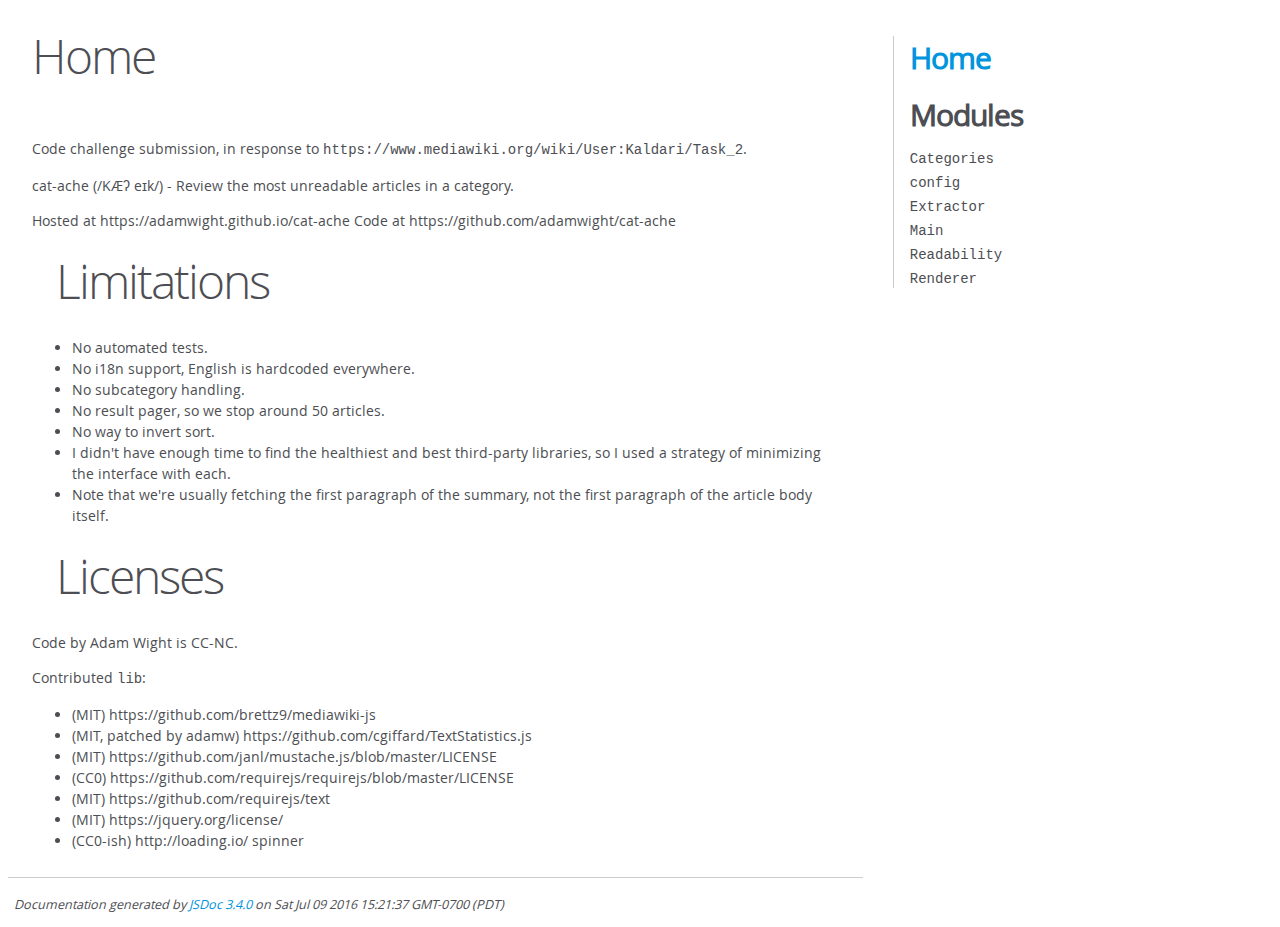
<file: doc/index.html>
<!DOCTYPE html>
<html lang="en">
<head>
    <meta charset="utf-8">
    <title>JSDoc: Home</title>

    <script src="scripts/prettify/prettify.js"> </script>
    <script src="scripts/prettify/lang-css.js"> </script>
    <!--[if lt IE 9]>
      <script src="//html5shiv.googlecode.com/svn/trunk/html5.js"></script>
    <![endif]-->
    <link type="text/css" rel="stylesheet" href="styles/prettify-tomorrow.css">
    <link type="text/css" rel="stylesheet" href="styles/jsdoc-default.css">
</head>

<body>

<div id="main">

    <h1 class="page-title">Home</h1>

    



    


    <h3> </h3>










    




    <section>
        <article><p>Code challenge submission, in response to <code>https://www.mediawiki.org/wiki/User:Kaldari/Task_2</code>.</p>
<p>cat-ache (/KÆʔ eɪk/) - Review the most unreadable articles in a category.</p>
<p>Hosted at https://adamwight.github.io/cat-ache
Code at https://github.com/adamwight/cat-ache</p>
<h1>Limitations</h1><ul>
<li>No automated tests.</li>
<li>No i18n support, English is hardcoded everywhere.</li>
<li>No subcategory handling.</li>
<li>No result pager, so we stop around 50 articles.</li>
<li>No way to invert sort.</li>
<li>I didn't have enough time to find the healthiest and best third-party
libraries, so I used a strategy of minimizing the interface with each.</li>
<li>Note that we're usually fetching the first paragraph of the summary, not the
first paragraph of the article body itself.</li>
</ul>
<h1>Licenses</h1><p>Code by Adam Wight is CC-NC.</p>
<p>Contributed <code>lib</code>:</p>
<ul>
<li>(MIT) https://github.com/brettz9/mediawiki-js</li>
<li>(MIT, patched by adamw) https://github.com/cgiffard/TextStatistics.js</li>
<li>(MIT) https://github.com/janl/mustache.js/blob/master/LICENSE</li>
<li>(CC0) https://github.com/requirejs/requirejs/blob/master/LICENSE</li>
<li>(MIT) https://github.com/requirejs/text</li>
<li>(MIT) https://jquery.org/license/</li>
<li>(CC0-ish) http://loading.io/ spinner</li>
</ul></article>
    </section>






</div>

<nav>
    <h2><a href="index.html">Home</a></h2><h3>Modules</h3><ul><li><a href="module-Categories.html">Categories</a></li><li><a href="module-config.html">config</a></li><li><a href="module-Extractor.html">Extractor</a></li><li><a href="module-Main.html">Main</a></li><li><a href="module-Readability.html">Readability</a></li><li><a href="module-Renderer.html">Renderer</a></li></ul>
</nav>

<br class="clear">

<footer>
    Documentation generated by <a href="https://github.com/jsdoc3/jsdoc">JSDoc 3.4.0</a> on Sat Jul 09 2016 15:21:37 GMT-0700 (PDT)
</footer>

<script> prettyPrint(); </script>
<script src="scripts/linenumber.js"> </script>
</body>
</html>
</file>
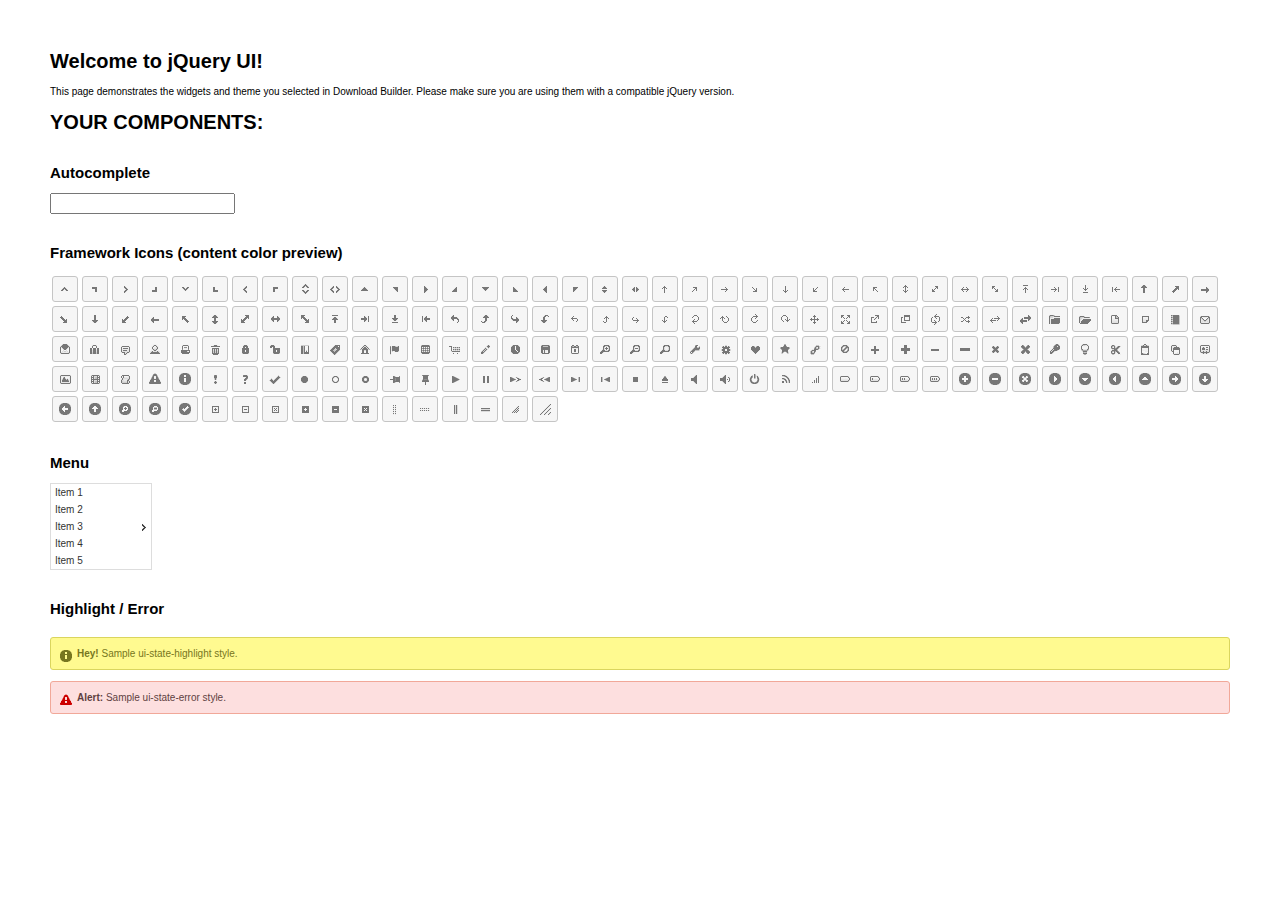
<file: lib/jquery-ui/index.html>
<!doctype html>
<html lang="us">
<head>
	<meta charset="utf-8">
	<title>jQuery UI Example Page</title>
	<link href="jquery-ui.css" rel="stylesheet">
	<style>
	body{
		font: 62.5% "Trebuchet MS", sans-serif;
		margin: 50px;
	}
	.demoHeaders {
		margin-top: 2em;
	}
	#dialog-link {
		padding: .4em 1em .4em 20px;
		text-decoration: none;
		position: relative;
	}
	#dialog-link span.ui-icon {
		margin: 0 5px 0 0;
		position: absolute;
		left: .2em;
		top: 50%;
		margin-top: -8px;
	}
	#icons {
		margin: 0;
		padding: 0;
	}
	#icons li {
		margin: 2px;
		position: relative;
		padding: 4px 0;
		cursor: pointer;
		float: left;
		list-style: none;
	}
	#icons span.ui-icon {
		float: left;
		margin: 0 4px;
	}
	.fakewindowcontain .ui-widget-overlay {
		position: absolute;
	}
	select {
		width: 200px;
	}
	</style>
</head>
<body>

<h1>Welcome to jQuery UI!</h1>

<div class="ui-widget">
	<p>This page demonstrates the widgets and theme you selected in Download Builder. Please make sure you are using them with a compatible jQuery version.</p>
</div>

<h1>YOUR COMPONENTS:</h1>




<!-- Autocomplete -->
<h2 class="demoHeaders">Autocomplete</h2>
<div>
	<input id="autocomplete" title="type &quot;a&quot;">
</div>









<h2 class="demoHeaders">Framework Icons (content color preview)</h2>
<ul id="icons" class="ui-widget ui-helper-clearfix">
	<li class="ui-state-default ui-corner-all" title=".ui-icon-carat-1-n"><span class="ui-icon ui-icon-carat-1-n"></span></li>
	<li class="ui-state-default ui-corner-all" title=".ui-icon-carat-1-ne"><span class="ui-icon ui-icon-carat-1-ne"></span></li>
	<li class="ui-state-default ui-corner-all" title=".ui-icon-carat-1-e"><span class="ui-icon ui-icon-carat-1-e"></span></li>
	<li class="ui-state-default ui-corner-all" title=".ui-icon-carat-1-se"><span class="ui-icon ui-icon-carat-1-se"></span></li>
	<li class="ui-state-default ui-corner-all" title=".ui-icon-carat-1-s"><span class="ui-icon ui-icon-carat-1-s"></span></li>
	<li class="ui-state-default ui-corner-all" title=".ui-icon-carat-1-sw"><span class="ui-icon ui-icon-carat-1-sw"></span></li>
	<li class="ui-state-default ui-corner-all" title=".ui-icon-carat-1-w"><span class="ui-icon ui-icon-carat-1-w"></span></li>
	<li class="ui-state-default ui-corner-all" title=".ui-icon-carat-1-nw"><span class="ui-icon ui-icon-carat-1-nw"></span></li>
	<li class="ui-state-default ui-corner-all" title=".ui-icon-carat-2-n-s"><span class="ui-icon ui-icon-carat-2-n-s"></span></li>
	<li class="ui-state-default ui-corner-all" title=".ui-icon-carat-2-e-w"><span class="ui-icon ui-icon-carat-2-e-w"></span></li>
	<li class="ui-state-default ui-corner-all" title=".ui-icon-triangle-1-n"><span class="ui-icon ui-icon-triangle-1-n"></span></li>
	<li class="ui-state-default ui-corner-all" title=".ui-icon-triangle-1-ne"><span class="ui-icon ui-icon-triangle-1-ne"></span></li>
	<li class="ui-state-default ui-corner-all" title=".ui-icon-triangle-1-e"><span class="ui-icon ui-icon-triangle-1-e"></span></li>
	<li class="ui-state-default ui-corner-all" title=".ui-icon-triangle-1-se"><span class="ui-icon ui-icon-triangle-1-se"></span></li>
	<li class="ui-state-default ui-corner-all" title=".ui-icon-triangle-1-s"><span class="ui-icon ui-icon-triangle-1-s"></span></li>
	<li class="ui-state-default ui-corner-all" title=".ui-icon-triangle-1-sw"><span class="ui-icon ui-icon-triangle-1-sw"></span></li>
	<li class="ui-state-default ui-corner-all" title=".ui-icon-triangle-1-w"><span class="ui-icon ui-icon-triangle-1-w"></span></li>
	<li class="ui-state-default ui-corner-all" title=".ui-icon-triangle-1-nw"><span class="ui-icon ui-icon-triangle-1-nw"></span></li>
	<li class="ui-state-default ui-corner-all" title=".ui-icon-triangle-2-n-s"><span class="ui-icon ui-icon-triangle-2-n-s"></span></li>
	<li class="ui-state-default ui-corner-all" title=".ui-icon-triangle-2-e-w"><span class="ui-icon ui-icon-triangle-2-e-w"></span></li>
	<li class="ui-state-default ui-corner-all" title=".ui-icon-arrow-1-n"><span class="ui-icon ui-icon-arrow-1-n"></span></li>
	<li class="ui-state-default ui-corner-all" title=".ui-icon-arrow-1-ne"><span class="ui-icon ui-icon-arrow-1-ne"></span></li>
	<li class="ui-state-default ui-corner-all" title=".ui-icon-arrow-1-e"><span class="ui-icon ui-icon-arrow-1-e"></span></li>
	<li class="ui-state-default ui-corner-all" title=".ui-icon-arrow-1-se"><span class="ui-icon ui-icon-arrow-1-se"></span></li>
	<li class="ui-state-default ui-corner-all" title=".ui-icon-arrow-1-s"><span class="ui-icon ui-icon-arrow-1-s"></span></li>
	<li class="ui-state-default ui-corner-all" title=".ui-icon-arrow-1-sw"><span class="ui-icon ui-icon-arrow-1-sw"></span></li>
	<li class="ui-state-default ui-corner-all" title=".ui-icon-arrow-1-w"><span class="ui-icon ui-icon-arrow-1-w"></span></li>
	<li class="ui-state-default ui-corner-all" title=".ui-icon-arrow-1-nw"><span class="ui-icon ui-icon-arrow-1-nw"></span></li>
	<li class="ui-state-default ui-corner-all" title=".ui-icon-arrow-2-n-s"><span class="ui-icon ui-icon-arrow-2-n-s"></span></li>
	<li class="ui-state-default ui-corner-all" title=".ui-icon-arrow-2-ne-sw"><span class="ui-icon ui-icon-arrow-2-ne-sw"></span></li>
	<li class="ui-state-default ui-corner-all" title=".ui-icon-arrow-2-e-w"><span class="ui-icon ui-icon-arrow-2-e-w"></span></li>
	<li class="ui-state-default ui-corner-all" title=".ui-icon-arrow-2-se-nw"><span class="ui-icon ui-icon-arrow-2-se-nw"></span></li>
	<li class="ui-state-default ui-corner-all" title=".ui-icon-arrowstop-1-n"><span class="ui-icon ui-icon-arrowstop-1-n"></span></li>
	<li class="ui-state-default ui-corner-all" title=".ui-icon-arrowstop-1-e"><span class="ui-icon ui-icon-arrowstop-1-e"></span></li>
	<li class="ui-state-default ui-corner-all" title=".ui-icon-arrowstop-1-s"><span class="ui-icon ui-icon-arrowstop-1-s"></span></li>
	<li class="ui-state-default ui-corner-all" title=".ui-icon-arrowstop-1-w"><span class="ui-icon ui-icon-arrowstop-1-w"></span></li>
	<li class="ui-state-default ui-corner-all" title=".ui-icon-arrowthick-1-n"><span class="ui-icon ui-icon-arrowthick-1-n"></span></li>
	<li class="ui-state-default ui-corner-all" title=".ui-icon-arrowthick-1-ne"><span class="ui-icon ui-icon-arrowthick-1-ne"></span></li>
	<li class="ui-state-default ui-corner-all" title=".ui-icon-arrowthick-1-e"><span class="ui-icon ui-icon-arrowthick-1-e"></span></li>
	<li class="ui-state-default ui-corner-all" title=".ui-icon-arrowthick-1-se"><span class="ui-icon ui-icon-arrowthick-1-se"></span></li>
	<li class="ui-state-default ui-corner-all" title=".ui-icon-arrowthick-1-s"><span class="ui-icon ui-icon-arrowthick-1-s"></span></li>
	<li class="ui-state-default ui-corner-all" title=".ui-icon-arrowthick-1-sw"><span class="ui-icon ui-icon-arrowthick-1-sw"></span></li>
	<li class="ui-state-default ui-corner-all" title=".ui-icon-arrowthick-1-w"><span class="ui-icon ui-icon-arrowthick-1-w"></span></li>
	<li class="ui-state-default ui-corner-all" title=".ui-icon-arrowthick-1-nw"><span class="ui-icon ui-icon-arrowthick-1-nw"></span></li>
	<li class="ui-state-default ui-corner-all" title=".ui-icon-arrowthick-2-n-s"><span class="ui-icon ui-icon-arrowthick-2-n-s"></span></li>
	<li class="ui-state-default ui-corner-all" title=".ui-icon-arrowthick-2-ne-sw"><span class="ui-icon ui-icon-arrowthick-2-ne-sw"></span></li>
	<li class="ui-state-default ui-corner-all" title=".ui-icon-arrowthick-2-e-w"><span class="ui-icon ui-icon-arrowthick-2-e-w"></span></li>
	<li class="ui-state-default ui-corner-all" title=".ui-icon-arrowthick-2-se-nw"><span class="ui-icon ui-icon-arrowthick-2-se-nw"></span></li>
	<li class="ui-state-default ui-corner-all" title=".ui-icon-arrowthickstop-1-n"><span class="ui-icon ui-icon-arrowthickstop-1-n"></span></li>
	<li class="ui-state-default ui-corner-all" title=".ui-icon-arrowthickstop-1-e"><span class="ui-icon ui-icon-arrowthickstop-1-e"></span></li>
	<li class="ui-state-default ui-corner-all" title=".ui-icon-arrowthickstop-1-s"><span class="ui-icon ui-icon-arrowthickstop-1-s"></span></li>
	<li class="ui-state-default ui-corner-all" title=".ui-icon-arrowthickstop-1-w"><span class="ui-icon ui-icon-arrowthickstop-1-w"></span></li>
	<li class="ui-state-default ui-corner-all" title=".ui-icon-arrowreturnthick-1-w"><span class="ui-icon ui-icon-arrowreturnthick-1-w"></span></li>
	<li class="ui-state-default ui-corner-all" title=".ui-icon-arrowreturnthick-1-n"><span class="ui-icon ui-icon-arrowreturnthick-1-n"></span></li>
	<li class="ui-state-default ui-corner-all" title=".ui-icon-arrowreturnthick-1-e"><span class="ui-icon ui-icon-arrowreturnthick-1-e"></span></li>
	<li class="ui-state-default ui-corner-all" title=".ui-icon-arrowreturnthick-1-s"><span class="ui-icon ui-icon-arrowreturnthick-1-s"></span></li>
	<li class="ui-state-default ui-corner-all" title=".ui-icon-arrowreturn-1-w"><span class="ui-icon ui-icon-arrowreturn-1-w"></span></li>
	<li class="ui-state-default ui-corner-all" title=".ui-icon-arrowreturn-1-n"><span class="ui-icon ui-icon-arrowreturn-1-n"></span></li>
	<li class="ui-state-default ui-corner-all" title=".ui-icon-arrowreturn-1-e"><span class="ui-icon ui-icon-arrowreturn-1-e"></span></li>
	<li class="ui-state-default ui-corner-all" title=".ui-icon-arrowreturn-1-s"><span class="ui-icon ui-icon-arrowreturn-1-s"></span></li>
	<li class="ui-state-default ui-corner-all" title=".ui-icon-arrowrefresh-1-w"><span class="ui-icon ui-icon-arrowrefresh-1-w"></span></li>
	<li class="ui-state-default ui-corner-all" title=".ui-icon-arrowrefresh-1-n"><span class="ui-icon ui-icon-arrowrefresh-1-n"></span></li>
	<li class="ui-state-default ui-corner-all" title=".ui-icon-arrowrefresh-1-e"><span class="ui-icon ui-icon-arrowrefresh-1-e"></span></li>
	<li class="ui-state-default ui-corner-all" title=".ui-icon-arrowrefresh-1-s"><span class="ui-icon ui-icon-arrowrefresh-1-s"></span></li>
	<li class="ui-state-default ui-corner-all" title=".ui-icon-arrow-4"><span class="ui-icon ui-icon-arrow-4"></span></li>
	<li class="ui-state-default ui-corner-all" title=".ui-icon-arrow-4-diag"><span class="ui-icon ui-icon-arrow-4-diag"></span></li>
	<li class="ui-state-default ui-corner-all" title=".ui-icon-extlink"><span class="ui-icon ui-icon-extlink"></span></li>
	<li class="ui-state-default ui-corner-all" title=".ui-icon-newwin"><span class="ui-icon ui-icon-newwin"></span></li>
	<li class="ui-state-default ui-corner-all" title=".ui-icon-refresh"><span class="ui-icon ui-icon-refresh"></span></li>
	<li class="ui-state-default ui-corner-all" title=".ui-icon-shuffle"><span class="ui-icon ui-icon-shuffle"></span></li>
	<li class="ui-state-default ui-corner-all" title=".ui-icon-transfer-e-w"><span class="ui-icon ui-icon-transfer-e-w"></span></li>
	<li class="ui-state-default ui-corner-all" title=".ui-icon-transferthick-e-w"><span class="ui-icon ui-icon-transferthick-e-w"></span></li>
	<li class="ui-state-default ui-corner-all" title=".ui-icon-folder-collapsed"><span class="ui-icon ui-icon-folder-collapsed"></span></li>
	<li class="ui-state-default ui-corner-all" title=".ui-icon-folder-open"><span class="ui-icon ui-icon-folder-open"></span></li>
	<li class="ui-state-default ui-corner-all" title=".ui-icon-document"><span class="ui-icon ui-icon-document"></span></li>
	<li class="ui-state-default ui-corner-all" title=".ui-icon-document-b"><span class="ui-icon ui-icon-document-b"></span></li>
	<li class="ui-state-default ui-corner-all" title=".ui-icon-note"><span class="ui-icon ui-icon-note"></span></li>
	<li class="ui-state-default ui-corner-all" title=".ui-icon-mail-closed"><span class="ui-icon ui-icon-mail-closed"></span></li>
	<li class="ui-state-default ui-corner-all" title=".ui-icon-mail-open"><span class="ui-icon ui-icon-mail-open"></span></li>
	<li class="ui-state-default ui-corner-all" title=".ui-icon-suitcase"><span class="ui-icon ui-icon-suitcase"></span></li>
	<li class="ui-state-default ui-corner-all" title=".ui-icon-comment"><span class="ui-icon ui-icon-comment"></span></li>
	<li class="ui-state-default ui-corner-all" title=".ui-icon-person"><span class="ui-icon ui-icon-person"></span></li>
	<li class="ui-state-default ui-corner-all" title=".ui-icon-print"><span class="ui-icon ui-icon-print"></span></li>
	<li class="ui-state-default ui-corner-all" title=".ui-icon-trash"><span class="ui-icon ui-icon-trash"></span></li>
	<li class="ui-state-default ui-corner-all" title=".ui-icon-locked"><span class="ui-icon ui-icon-locked"></span></li>
	<li class="ui-state-default ui-corner-all" title=".ui-icon-unlocked"><span class="ui-icon ui-icon-unlocked"></span></li>
	<li class="ui-state-default ui-corner-all" title=".ui-icon-bookmark"><span class="ui-icon ui-icon-bookmark"></span></li>
	<li class="ui-state-default ui-corner-all" title=".ui-icon-tag"><span class="ui-icon ui-icon-tag"></span></li>
	<li class="ui-state-default ui-corner-all" title=".ui-icon-home"><span class="ui-icon ui-icon-home"></span></li>
	<li class="ui-state-default ui-corner-all" title=".ui-icon-flag"><span class="ui-icon ui-icon-flag"></span></li>
	<li class="ui-state-default ui-corner-all" title=".ui-icon-calculator"><span class="ui-icon ui-icon-calculator"></span></li>
	<li class="ui-state-default ui-corner-all" title=".ui-icon-cart"><span class="ui-icon ui-icon-cart"></span></li>
	<li class="ui-state-default ui-corner-all" title=".ui-icon-pencil"><span class="ui-icon ui-icon-pencil"></span></li>
	<li class="ui-state-default ui-corner-all" title=".ui-icon-clock"><span class="ui-icon ui-icon-clock"></span></li>
	<li class="ui-state-default ui-corner-all" title=".ui-icon-disk"><span class="ui-icon ui-icon-disk"></span></li>
	<li class="ui-state-default ui-corner-all" title=".ui-icon-calendar"><span class="ui-icon ui-icon-calendar"></span></li>
	<li class="ui-state-default ui-corner-all" title=".ui-icon-zoomin"><span class="ui-icon ui-icon-zoomin"></span></li>
	<li class="ui-state-default ui-corner-all" title=".ui-icon-zoomout"><span class="ui-icon ui-icon-zoomout"></span></li>
	<li class="ui-state-default ui-corner-all" title=".ui-icon-search"><span class="ui-icon ui-icon-search"></span></li>
	<li class="ui-state-default ui-corner-all" title=".ui-icon-wrench"><span class="ui-icon ui-icon-wrench"></span></li>
	<li class="ui-state-default ui-corner-all" title=".ui-icon-gear"><span class="ui-icon ui-icon-gear"></span></li>
	<li class="ui-state-default ui-corner-all" title=".ui-icon-heart"><span class="ui-icon ui-icon-heart"></span></li>
	<li class="ui-state-default ui-corner-all" title=".ui-icon-star"><span class="ui-icon ui-icon-star"></span></li>
	<li class="ui-state-default ui-corner-all" title=".ui-icon-link"><span class="ui-icon ui-icon-link"></span></li>
	<li class="ui-state-default ui-corner-all" title=".ui-icon-cancel"><span class="ui-icon ui-icon-cancel"></span></li>
	<li class="ui-state-default ui-corner-all" title=".ui-icon-plus"><span class="ui-icon ui-icon-plus"></span></li>
	<li class="ui-state-default ui-corner-all" title=".ui-icon-plusthick"><span class="ui-icon ui-icon-plusthick"></span></li>
	<li class="ui-state-default ui-corner-all" title=".ui-icon-minus"><span class="ui-icon ui-icon-minus"></span></li>
	<li class="ui-state-default ui-corner-all" title=".ui-icon-minusthick"><span class="ui-icon ui-icon-minusthick"></span></li>
	<li class="ui-state-default ui-corner-all" title=".ui-icon-close"><span class="ui-icon ui-icon-close"></span></li>
	<li class="ui-state-default ui-corner-all" title=".ui-icon-closethick"><span class="ui-icon ui-icon-closethick"></span></li>
	<li class="ui-state-default ui-corner-all" title=".ui-icon-key"><span class="ui-icon ui-icon-key"></span></li>
	<li class="ui-state-default ui-corner-all" title=".ui-icon-lightbulb"><span class="ui-icon ui-icon-lightbulb"></span></li>
	<li class="ui-state-default ui-corner-all" title=".ui-icon-scissors"><span class="ui-icon ui-icon-scissors"></span></li>
	<li class="ui-state-default ui-corner-all" title=".ui-icon-clipboard"><span class="ui-icon ui-icon-clipboard"></span></li>
	<li class="ui-state-default ui-corner-all" title=".ui-icon-copy"><span class="ui-icon ui-icon-copy"></span></li>
	<li class="ui-state-default ui-corner-all" title=".ui-icon-contact"><span class="ui-icon ui-icon-contact"></span></li>
	<li class="ui-state-default ui-corner-all" title=".ui-icon-image"><span class="ui-icon ui-icon-image"></span></li>
	<li class="ui-state-default ui-corner-all" title=".ui-icon-video"><span class="ui-icon ui-icon-video"></span></li>
	<li class="ui-state-default ui-corner-all" title=".ui-icon-script"><span class="ui-icon ui-icon-script"></span></li>
	<li class="ui-state-default ui-corner-all" title=".ui-icon-alert"><span class="ui-icon ui-icon-alert"></span></li>
	<li class="ui-state-default ui-corner-all" title=".ui-icon-info"><span class="ui-icon ui-icon-info"></span></li>
	<li class="ui-state-default ui-corner-all" title=".ui-icon-notice"><span class="ui-icon ui-icon-notice"></span></li>
	<li class="ui-state-default ui-corner-all" title=".ui-icon-help"><span class="ui-icon ui-icon-help"></span></li>
	<li class="ui-state-default ui-corner-all" title=".ui-icon-check"><span class="ui-icon ui-icon-check"></span></li>
	<li class="ui-state-default ui-corner-all" title=".ui-icon-bullet"><span class="ui-icon ui-icon-bullet"></span></li>
	<li class="ui-state-default ui-corner-all" title=".ui-icon-radio-off"><span class="ui-icon ui-icon-radio-off"></span></li>
	<li class="ui-state-default ui-corner-all" title=".ui-icon-radio-on"><span class="ui-icon ui-icon-radio-on"></span></li>
	<li class="ui-state-default ui-corner-all" title=".ui-icon-pin-w"><span class="ui-icon ui-icon-pin-w"></span></li>
	<li class="ui-state-default ui-corner-all" title=".ui-icon-pin-s"><span class="ui-icon ui-icon-pin-s"></span></li>
	<li class="ui-state-default ui-corner-all" title=".ui-icon-play"><span class="ui-icon ui-icon-play"></span></li>
	<li class="ui-state-default ui-corner-all" title=".ui-icon-pause"><span class="ui-icon ui-icon-pause"></span></li>
	<li class="ui-state-default ui-corner-all" title=".ui-icon-seek-next"><span class="ui-icon ui-icon-seek-next"></span></li>
	<li class="ui-state-default ui-corner-all" title=".ui-icon-seek-prev"><span class="ui-icon ui-icon-seek-prev"></span></li>
	<li class="ui-state-default ui-corner-all" title=".ui-icon-seek-end"><span class="ui-icon ui-icon-seek-end"></span></li>
	<li class="ui-state-default ui-corner-all" title=".ui-icon-seek-first"><span class="ui-icon ui-icon-seek-first"></span></li>
	<li class="ui-state-default ui-corner-all" title=".ui-icon-stop"><span class="ui-icon ui-icon-stop"></span></li>
	<li class="ui-state-default ui-corner-all" title=".ui-icon-eject"><span class="ui-icon ui-icon-eject"></span></li>
	<li class="ui-state-default ui-corner-all" title=".ui-icon-volume-off"><span class="ui-icon ui-icon-volume-off"></span></li>
	<li class="ui-state-default ui-corner-all" title=".ui-icon-volume-on"><span class="ui-icon ui-icon-volume-on"></span></li>
	<li class="ui-state-default ui-corner-all" title=".ui-icon-power"><span class="ui-icon ui-icon-power"></span></li>
	<li class="ui-state-default ui-corner-all" title=".ui-icon-signal-diag"><span class="ui-icon ui-icon-signal-diag"></span></li>
	<li class="ui-state-default ui-corner-all" title=".ui-icon-signal"><span class="ui-icon ui-icon-signal"></span></li>
	<li class="ui-state-default ui-corner-all" title=".ui-icon-battery-0"><span class="ui-icon ui-icon-battery-0"></span></li>
	<li class="ui-state-default ui-corner-all" title=".ui-icon-battery-1"><span class="ui-icon ui-icon-battery-1"></span></li>
	<li class="ui-state-default ui-corner-all" title=".ui-icon-battery-2"><span class="ui-icon ui-icon-battery-2"></span></li>
	<li class="ui-state-default ui-corner-all" title=".ui-icon-battery-3"><span class="ui-icon ui-icon-battery-3"></span></li>
	<li class="ui-state-default ui-corner-all" title=".ui-icon-circle-plus"><span class="ui-icon ui-icon-circle-plus"></span></li>
	<li class="ui-state-default ui-corner-all" title=".ui-icon-circle-minus"><span class="ui-icon ui-icon-circle-minus"></span></li>
	<li class="ui-state-default ui-corner-all" title=".ui-icon-circle-close"><span class="ui-icon ui-icon-circle-close"></span></li>
	<li class="ui-state-default ui-corner-all" title=".ui-icon-circle-triangle-e"><span class="ui-icon ui-icon-circle-triangle-e"></span></li>
	<li class="ui-state-default ui-corner-all" title=".ui-icon-circle-triangle-s"><span class="ui-icon ui-icon-circle-triangle-s"></span></li>
	<li class="ui-state-default ui-corner-all" title=".ui-icon-circle-triangle-w"><span class="ui-icon ui-icon-circle-triangle-w"></span></li>
	<li class="ui-state-default ui-corner-all" title=".ui-icon-circle-triangle-n"><span class="ui-icon ui-icon-circle-triangle-n"></span></li>
	<li class="ui-state-default ui-corner-all" title=".ui-icon-circle-arrow-e"><span class="ui-icon ui-icon-circle-arrow-e"></span></li>
	<li class="ui-state-default ui-corner-all" title=".ui-icon-circle-arrow-s"><span class="ui-icon ui-icon-circle-arrow-s"></span></li>
	<li class="ui-state-default ui-corner-all" title=".ui-icon-circle-arrow-w"><span class="ui-icon ui-icon-circle-arrow-w"></span></li>
	<li class="ui-state-default ui-corner-all" title=".ui-icon-circle-arrow-n"><span class="ui-icon ui-icon-circle-arrow-n"></span></li>
	<li class="ui-state-default ui-corner-all" title=".ui-icon-circle-zoomin"><span class="ui-icon ui-icon-circle-zoomin"></span></li>
	<li class="ui-state-default ui-corner-all" title=".ui-icon-circle-zoomout"><span class="ui-icon ui-icon-circle-zoomout"></span></li>
	<li class="ui-state-default ui-corner-all" title=".ui-icon-circle-check"><span class="ui-icon ui-icon-circle-check"></span></li>
	<li class="ui-state-default ui-corner-all" title=".ui-icon-circlesmall-plus"><span class="ui-icon ui-icon-circlesmall-plus"></span></li>
	<li class="ui-state-default ui-corner-all" title=".ui-icon-circlesmall-minus"><span class="ui-icon ui-icon-circlesmall-minus"></span></li>
	<li class="ui-state-default ui-corner-all" title=".ui-icon-circlesmall-close"><span class="ui-icon ui-icon-circlesmall-close"></span></li>
	<li class="ui-state-default ui-corner-all" title=".ui-icon-squaresmall-plus"><span class="ui-icon ui-icon-squaresmall-plus"></span></li>
	<li class="ui-state-default ui-corner-all" title=".ui-icon-squaresmall-minus"><span class="ui-icon ui-icon-squaresmall-minus"></span></li>
	<li class="ui-state-default ui-corner-all" title=".ui-icon-squaresmall-close"><span class="ui-icon ui-icon-squaresmall-close"></span></li>
	<li class="ui-state-default ui-corner-all" title=".ui-icon-grip-dotted-vertical"><span class="ui-icon ui-icon-grip-dotted-vertical"></span></li>
	<li class="ui-state-default ui-corner-all" title=".ui-icon-grip-dotted-horizontal"><span class="ui-icon ui-icon-grip-dotted-horizontal"></span></li>
	<li class="ui-state-default ui-corner-all" title=".ui-icon-grip-solid-vertical"><span class="ui-icon ui-icon-grip-solid-vertical"></span></li>
	<li class="ui-state-default ui-corner-all" title=".ui-icon-grip-solid-horizontal"><span class="ui-icon ui-icon-grip-solid-horizontal"></span></li>
	<li class="ui-state-default ui-corner-all" title=".ui-icon-gripsmall-diagonal-se"><span class="ui-icon ui-icon-gripsmall-diagonal-se"></span></li>
	<li class="ui-state-default ui-corner-all" title=".ui-icon-grip-diagonal-se"><span class="ui-icon ui-icon-grip-diagonal-se"></span></li>
</ul>












<!-- Menu -->
<h2 class="demoHeaders">Menu</h2>
<ul style="width:100px;" id="menu">
	<li>Item 1</li>
	<li>Item 2</li>
	<li>Item 3
		<ul>
			<li>Item 3-1</li>
			<li>Item 3-2</li>
			<li>Item 3-3</li>
			<li>Item 3-4</li>
			<li>Item 3-5</li>
		</ul>
	</li>
	<li>Item 4</li>
	<li>Item 5</li>
</ul>




<!-- Highlight / Error -->
<h2 class="demoHeaders">Highlight / Error</h2>
<div class="ui-widget">
	<div class="ui-state-highlight ui-corner-all" style="margin-top: 20px; padding: 0 .7em;">
		<p><span class="ui-icon ui-icon-info" style="float: left; margin-right: .3em;"></span>
		<strong>Hey!</strong> Sample ui-state-highlight style.</p>
	</div>
</div>
<br>
<div class="ui-widget">
	<div class="ui-state-error ui-corner-all" style="padding: 0 .7em;">
		<p><span class="ui-icon ui-icon-alert" style="float: left; margin-right: .3em;"></span>
		<strong>Alert:</strong> Sample ui-state-error style.</p>
	</div>
</div>

<script src="external/jquery/jquery.js"></script>
<script src="jquery-ui.js"></script>
<script>



var availableTags = [
	"ActionScript",
	"AppleScript",
	"Asp",
	"BASIC",
	"C",
	"C++",
	"Clojure",
	"COBOL",
	"ColdFusion",
	"Erlang",
	"Fortran",
	"Groovy",
	"Haskell",
	"Java",
	"JavaScript",
	"Lisp",
	"Perl",
	"PHP",
	"Python",
	"Ruby",
	"Scala",
	"Scheme"
];
$( "#autocomplete" ).autocomplete({
	source: availableTags
});

















$( "#menu" ).menu();






// Hover states on the static widgets
$( "#dialog-link, #icons li" ).hover(
	function() {
		$( this ).addClass( "ui-state-hover" );
	},
	function() {
		$( this ).removeClass( "ui-state-hover" );
	}
);
</script>
</body>
</html>
</file>
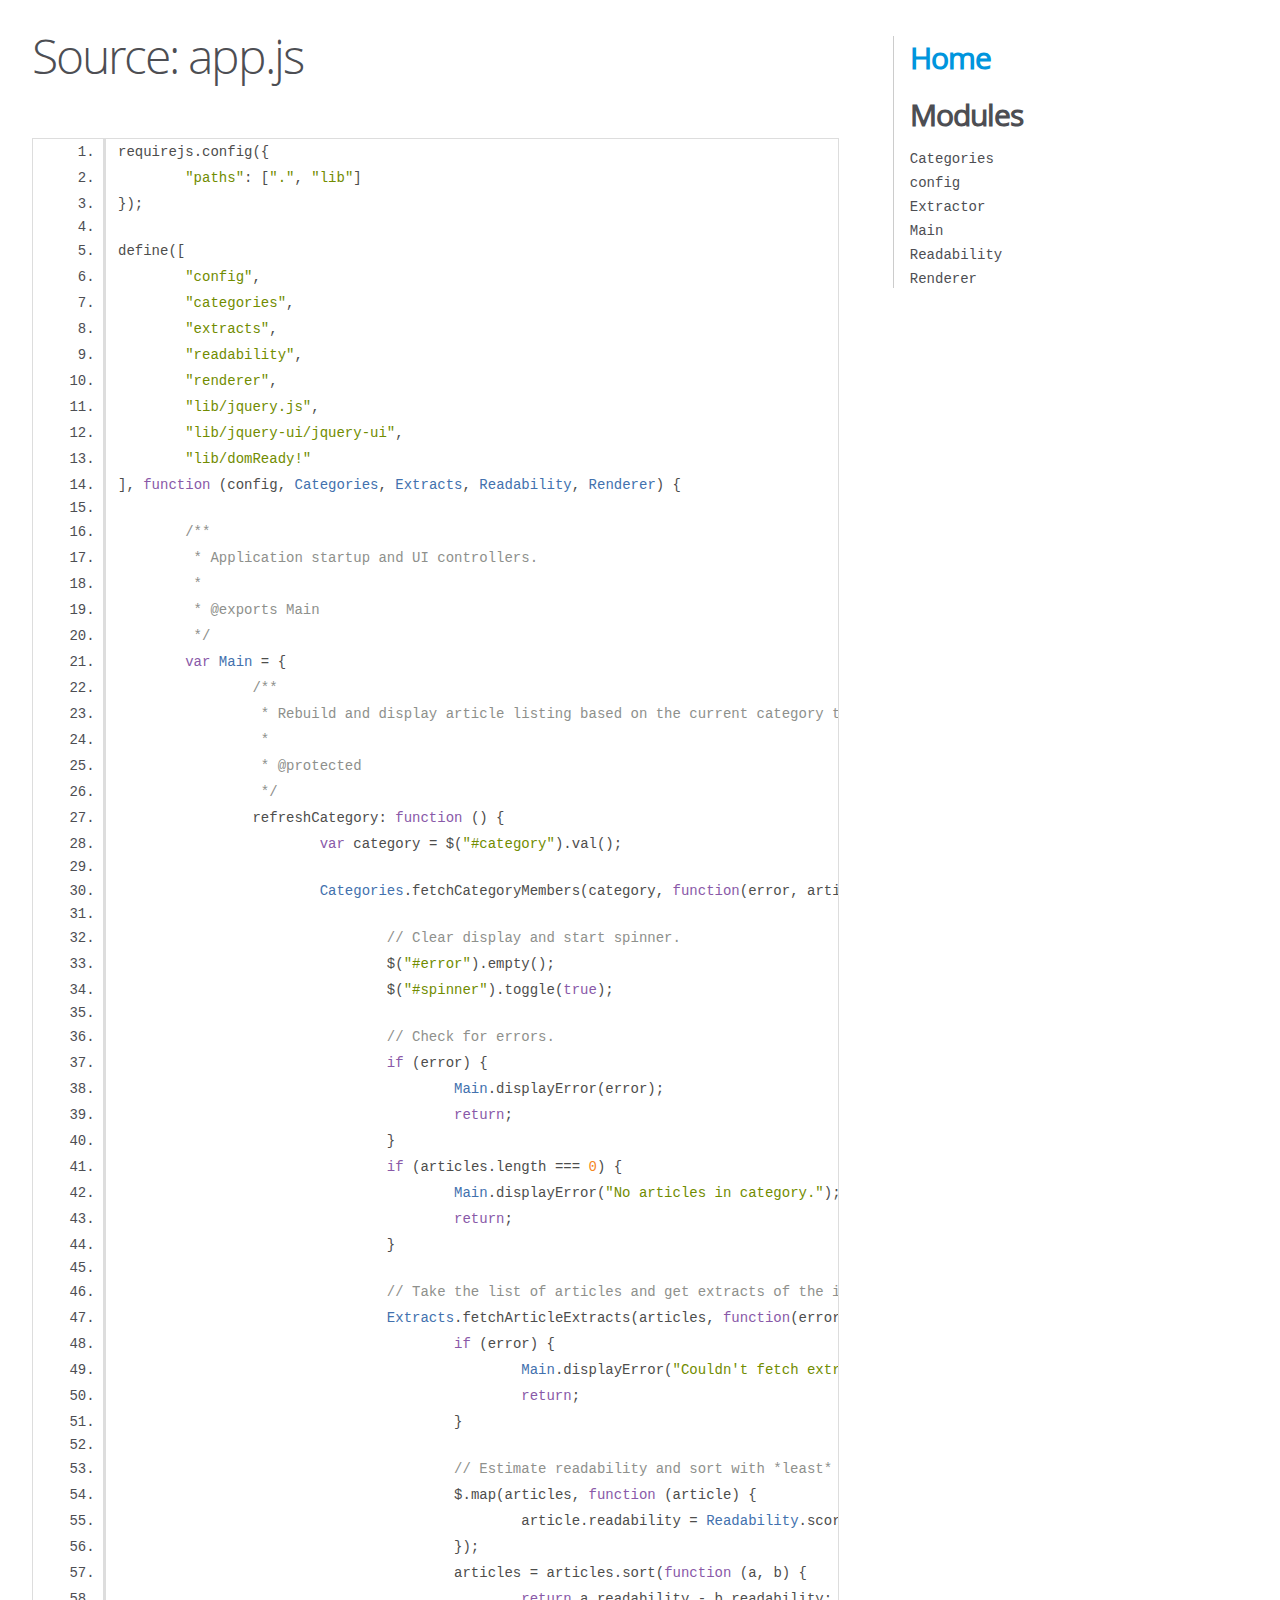
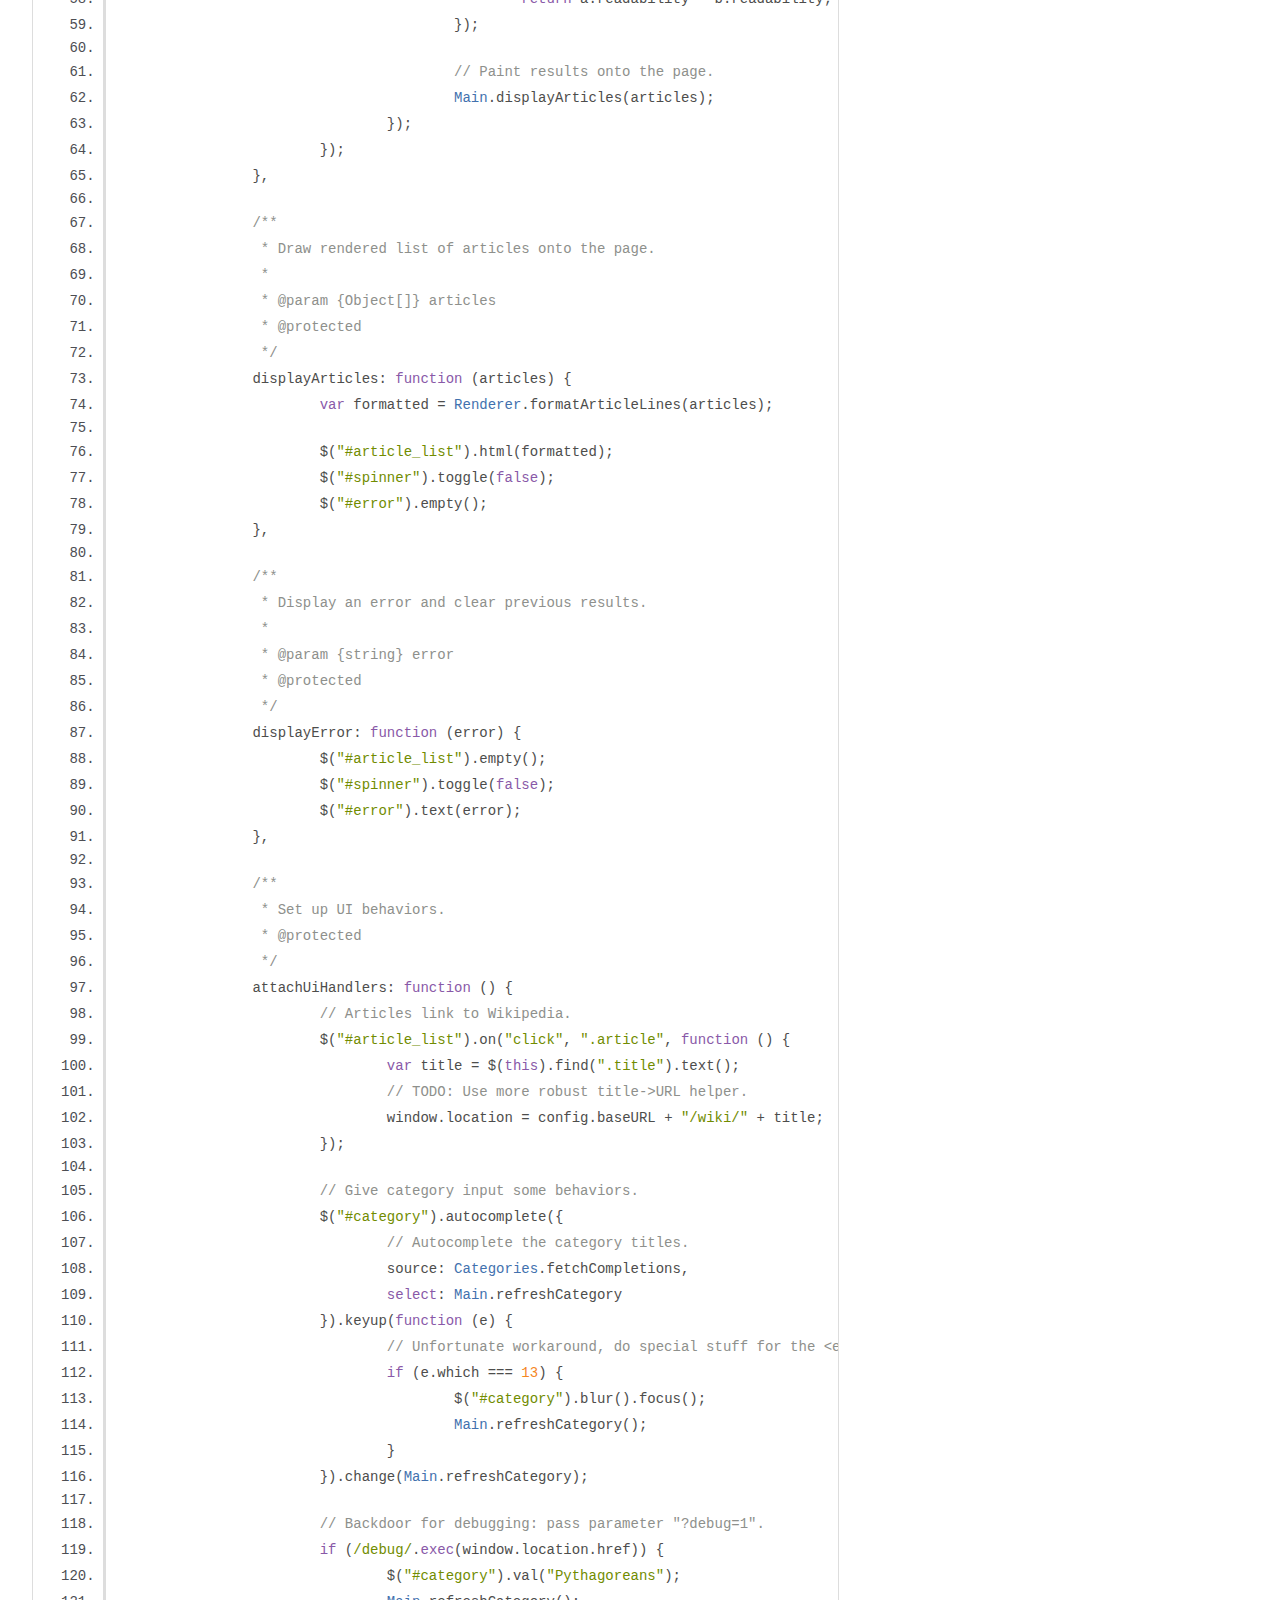
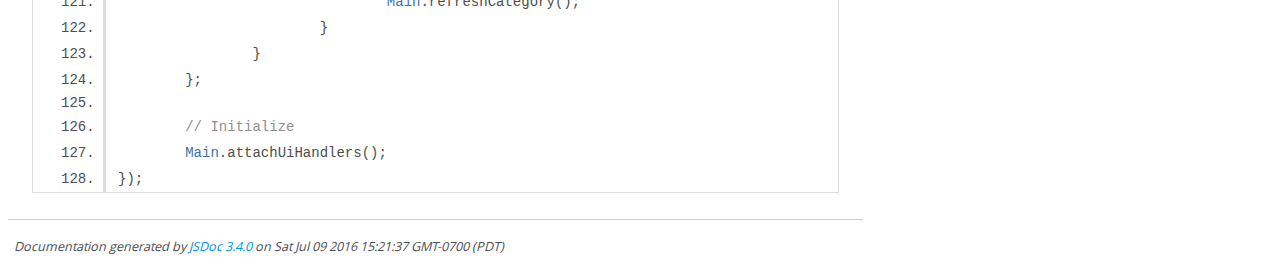
<file: doc/app.js.html>
<!DOCTYPE html>
<html lang="en">
<head>
    <meta charset="utf-8">
    <title>JSDoc: Source: app.js</title>

    <script src="scripts/prettify/prettify.js"> </script>
    <script src="scripts/prettify/lang-css.js"> </script>
    <!--[if lt IE 9]>
      <script src="//html5shiv.googlecode.com/svn/trunk/html5.js"></script>
    <![endif]-->
    <link type="text/css" rel="stylesheet" href="styles/prettify-tomorrow.css">
    <link type="text/css" rel="stylesheet" href="styles/jsdoc-default.css">
</head>

<body>

<div id="main">

    <h1 class="page-title">Source: app.js</h1>

    



    
    <section>
        <article>
            <pre class="prettyprint source linenums"><code>requirejs.config({
	"paths": [".", "lib"]
});

define([
	"config",
	"categories",
	"extracts",
	"readability",
	"renderer",
	"lib/jquery.js",
	"lib/jquery-ui/jquery-ui",
	"lib/domReady!"
], function (config, Categories, Extracts, Readability, Renderer) {

	/**
	 * Application startup and UI controllers.
	 *
	 * @exports Main
	 */
	var Main = {
		/**
		 * Rebuild and display article listing based on the current category title.
		 *
		 * @protected
		 */
		refreshCategory: function () {
			var category = $("#category").val();

			Categories.fetchCategoryMembers(category, function(error, articles) {

				// Clear display and start spinner.
				$("#error").empty();
				$("#spinner").toggle(true);

				// Check for errors.
				if (error) {
					Main.displayError(error);
					return;
				}
				if (articles.length === 0) {
					Main.displayError("No articles in category.");
					return;
				}

				// Take the list of articles and get extracts of the introductory text.
				Extracts.fetchArticleExtracts(articles, function(error, articles) {
					if (error) {
						Main.displayError("Couldn't fetch extracts: " + error);
						return;
					}

					// Estimate readability and sort with *least* readable first.
					$.map(articles, function (article) {
						article.readability = Readability.score(article.extract);
					});
					articles = articles.sort(function (a, b) {
						return a.readability - b.readability;
					});

					// Paint results onto the page.
					Main.displayArticles(articles);
				});
			});
		},

		/**
		 * Draw rendered list of articles onto the page.
		 *
		 * @param {Object[]} articles
		 * @protected
		 */
		displayArticles: function (articles) {
			var formatted = Renderer.formatArticleLines(articles);

			$("#article_list").html(formatted);
			$("#spinner").toggle(false);
			$("#error").empty();
		},

		/**
		 * Display an error and clear previous results.
		 *
		 * @param {string} error
		 * @protected
		 */
		displayError: function (error) {
			$("#article_list").empty();
			$("#spinner").toggle(false);
			$("#error").text(error);
		},

		/**
		 * Set up UI behaviors.
		 * @protected
		 */
		attachUiHandlers: function () {
			// Articles link to Wikipedia.
			$("#article_list").on("click", ".article", function () {
				var title = $(this).find(".title").text();
				// TODO: Use more robust title->URL helper.
				window.location = config.baseURL + "/wiki/" + title;
			});

			// Give category input some behaviors.
			$("#category").autocomplete({
				// Autocomplete the category titles.
				source: Categories.fetchCompletions,
				select: Main.refreshCategory
			}).keyup(function (e) {
				// Unfortunate workaround, do special stuff for the &lt;enter> key-up.
				if (e.which === 13) {
					$("#category").blur().focus();
					Main.refreshCategory();
				}
			}).change(Main.refreshCategory);

			// Backdoor for debugging: pass parameter "?debug=1".
			if (/debug/.exec(window.location.href)) {
				$("#category").val("Pythagoreans");
				Main.refreshCategory();
			}
		}
	};

	// Initialize
	Main.attachUiHandlers();
});
</code></pre>
        </article>
    </section>




</div>

<nav>
    <h2><a href="index.html">Home</a></h2><h3>Modules</h3><ul><li><a href="module-Categories.html">Categories</a></li><li><a href="module-config.html">config</a></li><li><a href="module-Extractor.html">Extractor</a></li><li><a href="module-Main.html">Main</a></li><li><a href="module-Readability.html">Readability</a></li><li><a href="module-Renderer.html">Renderer</a></li></ul>
</nav>

<br class="clear">

<footer>
    Documentation generated by <a href="https://github.com/jsdoc3/jsdoc">JSDoc 3.4.0</a> on Sat Jul 09 2016 15:21:37 GMT-0700 (PDT)
</footer>

<script> prettyPrint(); </script>
<script src="scripts/linenumber.js"> </script>
</body>
</html>
</file>
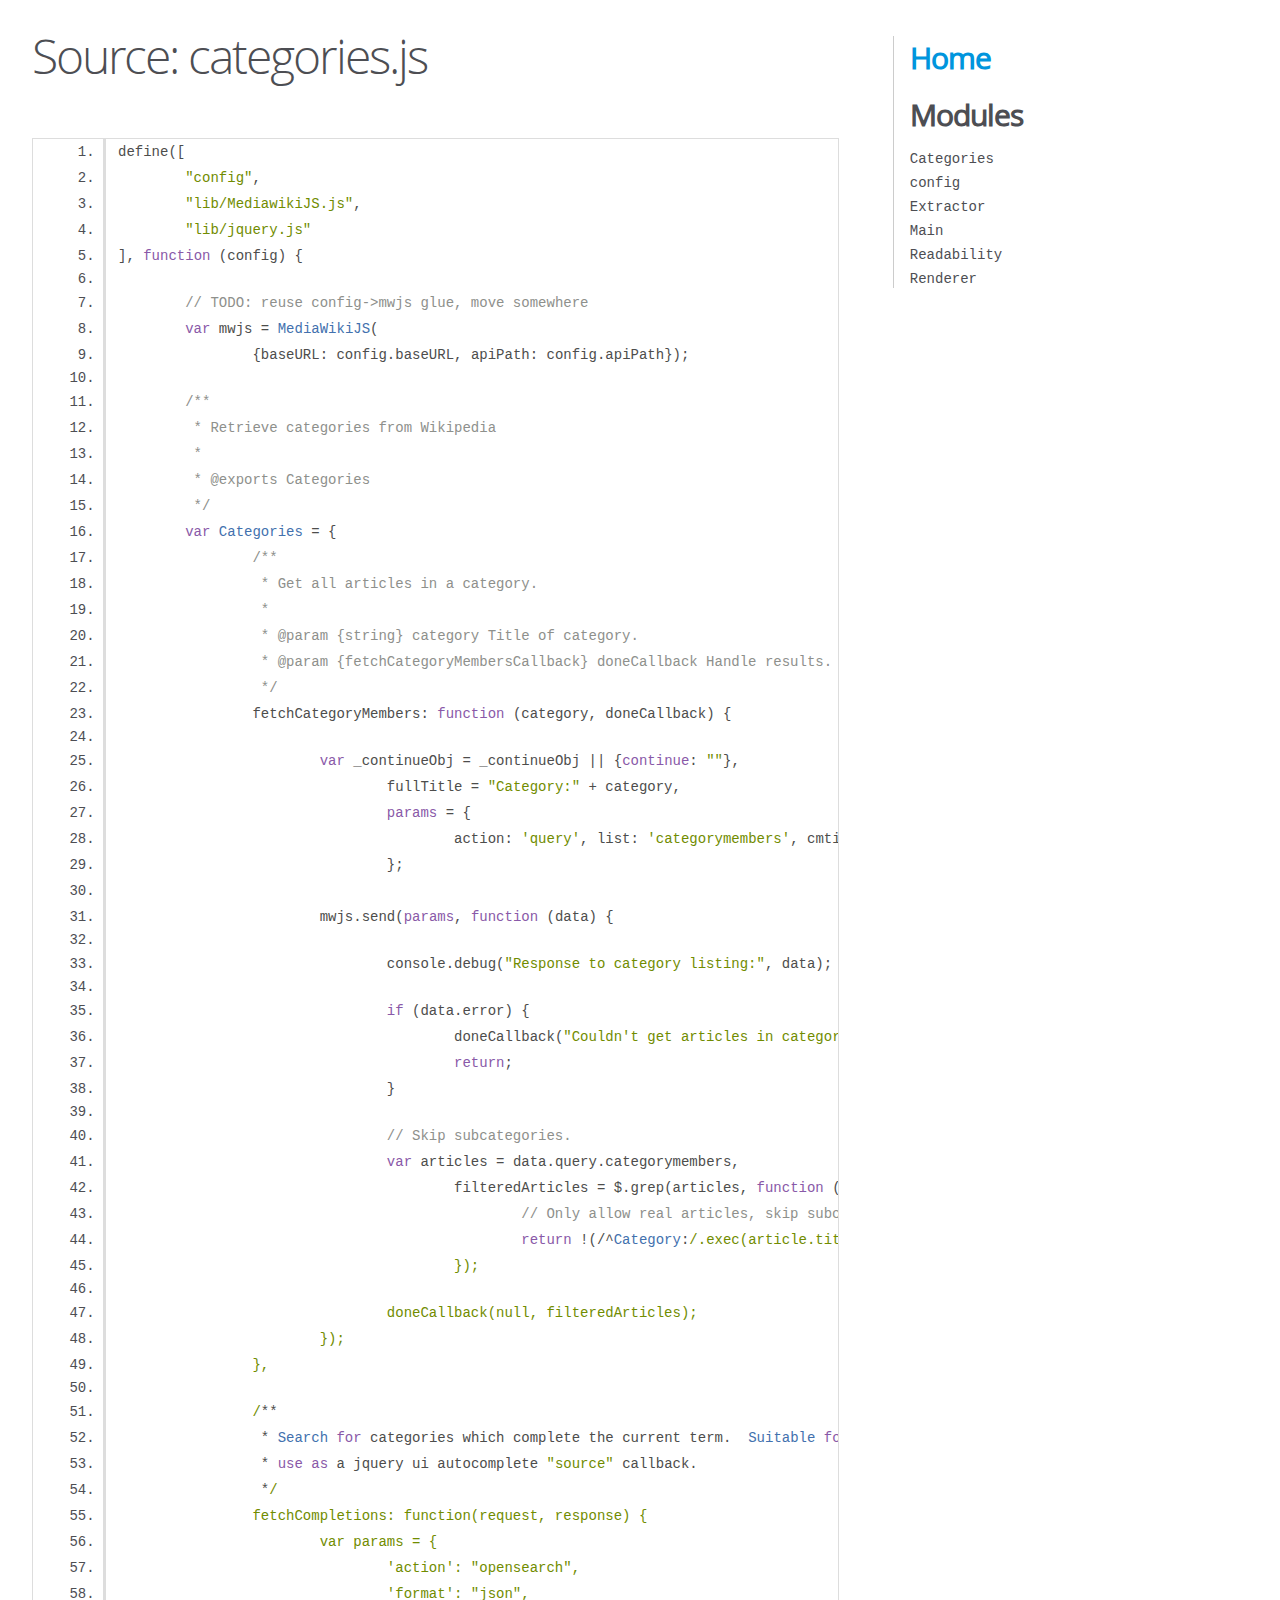
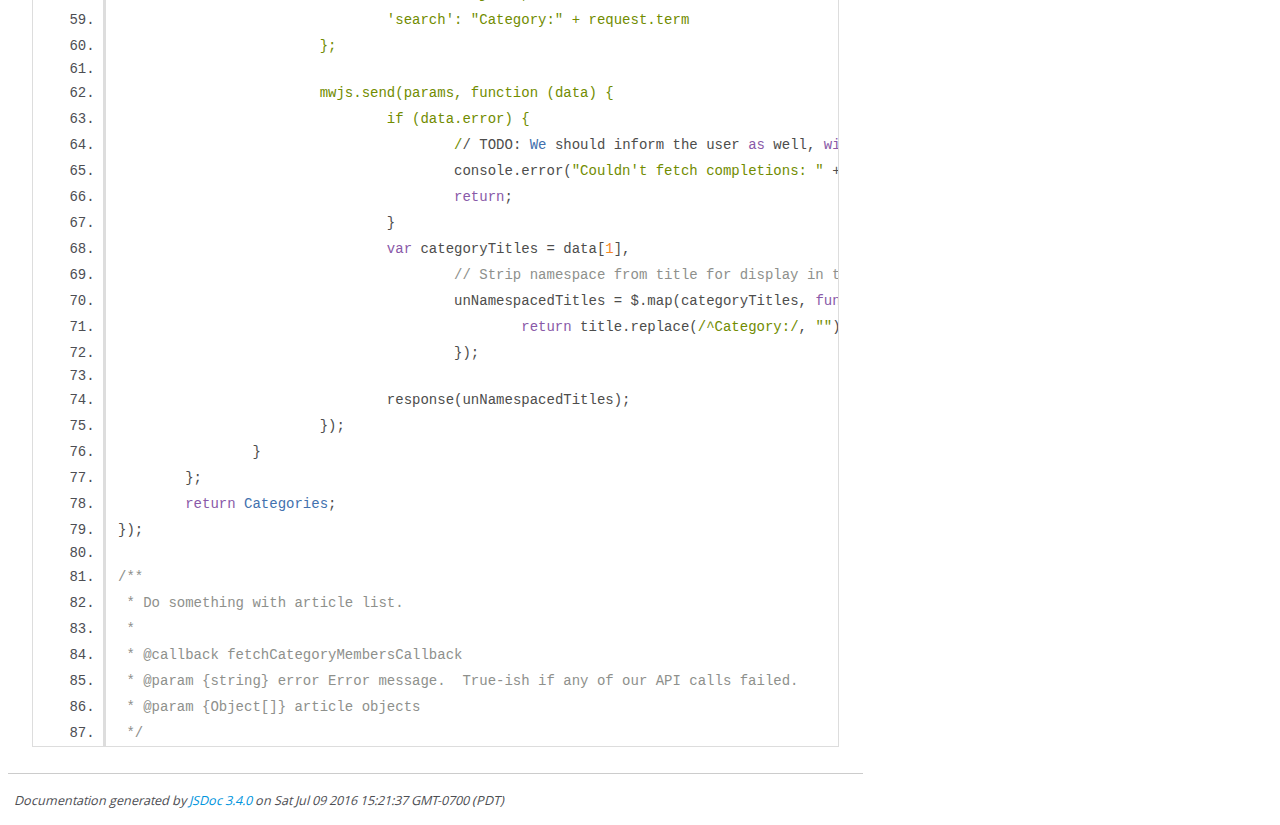
<file: doc/categories.js.html>
<!DOCTYPE html>
<html lang="en">
<head>
    <meta charset="utf-8">
    <title>JSDoc: Source: categories.js</title>

    <script src="scripts/prettify/prettify.js"> </script>
    <script src="scripts/prettify/lang-css.js"> </script>
    <!--[if lt IE 9]>
      <script src="//html5shiv.googlecode.com/svn/trunk/html5.js"></script>
    <![endif]-->
    <link type="text/css" rel="stylesheet" href="styles/prettify-tomorrow.css">
    <link type="text/css" rel="stylesheet" href="styles/jsdoc-default.css">
</head>

<body>

<div id="main">

    <h1 class="page-title">Source: categories.js</h1>

    



    
    <section>
        <article>
            <pre class="prettyprint source linenums"><code>define([
	"config",
	"lib/MediawikiJS.js",
	"lib/jquery.js"
], function (config) {

	// TODO: reuse config->mwjs glue, move somewhere
	var mwjs = MediaWikiJS(
		{baseURL: config.baseURL, apiPath: config.apiPath});

	/**
	 * Retrieve categories from Wikipedia
	 *
	 * @exports Categories
	 */
	var Categories = {
		/**
		 * Get all articles in a category.
		 *
		 * @param {string} category Title of category.
		 * @param {fetchCategoryMembersCallback} doneCallback Handle results.
		 */
		fetchCategoryMembers: function (category, doneCallback) {

			var _continueObj = _continueObj || {continue: ""},
				fullTitle = "Category:" + category,
				params = {
					action: 'query', list: 'categorymembers', cmtitle: fullTitle, cmlimit: 50
				};
			
			mwjs.send(params, function (data) {

				console.debug("Response to category listing:", data);

				if (data.error) {
					doneCallback("Couldn't get articles in category: " + data.error.info);
					return;
				}

				// Skip subcategories.
				var articles = data.query.categorymembers,
					filteredArticles = $.grep(articles, function (article) {
						// Only allow real articles, skip subcategories.
						return !(/^Category:/.exec(article.title));
					});

				doneCallback(null, filteredArticles);
			});
		},

		/**
		 * Search for categories which complete the current term.  Suitable for
		 * use as a jquery ui autocomplete "source" callback.
		 */
		fetchCompletions: function(request, response) {
			var params = {
				'action': "opensearch",
				'format': "json",
				'search': "Category:" + request.term
			};

			mwjs.send(params, function (data) {
				if (data.error) {
					// TODO: We should inform the user as well, with a generic exception
					console.error("Couldn't fetch completions: " + data.error.info);
					return;
				}
				var categoryTitles = data[1],
					// Strip namespace from title for display in the menu.
					unNamespacedTitles = $.map(categoryTitles, function(title) {
						return title.replace(/^Category:/, "");
					});

				response(unNamespacedTitles);
			});
		}
	};
	return Categories;
});

/**
 * Do something with article list.
 *
 * @callback fetchCategoryMembersCallback
 * @param {string} error Error message.  True-ish if any of our API calls failed.
 * @param {Object[]} article objects
 */
</code></pre>
        </article>
    </section>




</div>

<nav>
    <h2><a href="index.html">Home</a></h2><h3>Modules</h3><ul><li><a href="module-Categories.html">Categories</a></li><li><a href="module-config.html">config</a></li><li><a href="module-Extractor.html">Extractor</a></li><li><a href="module-Main.html">Main</a></li><li><a href="module-Readability.html">Readability</a></li><li><a href="module-Renderer.html">Renderer</a></li></ul>
</nav>

<br class="clear">

<footer>
    Documentation generated by <a href="https://github.com/jsdoc3/jsdoc">JSDoc 3.4.0</a> on Sat Jul 09 2016 15:21:37 GMT-0700 (PDT)
</footer>

<script> prettyPrint(); </script>
<script src="scripts/linenumber.js"> </script>
</body>
</html>
</file>
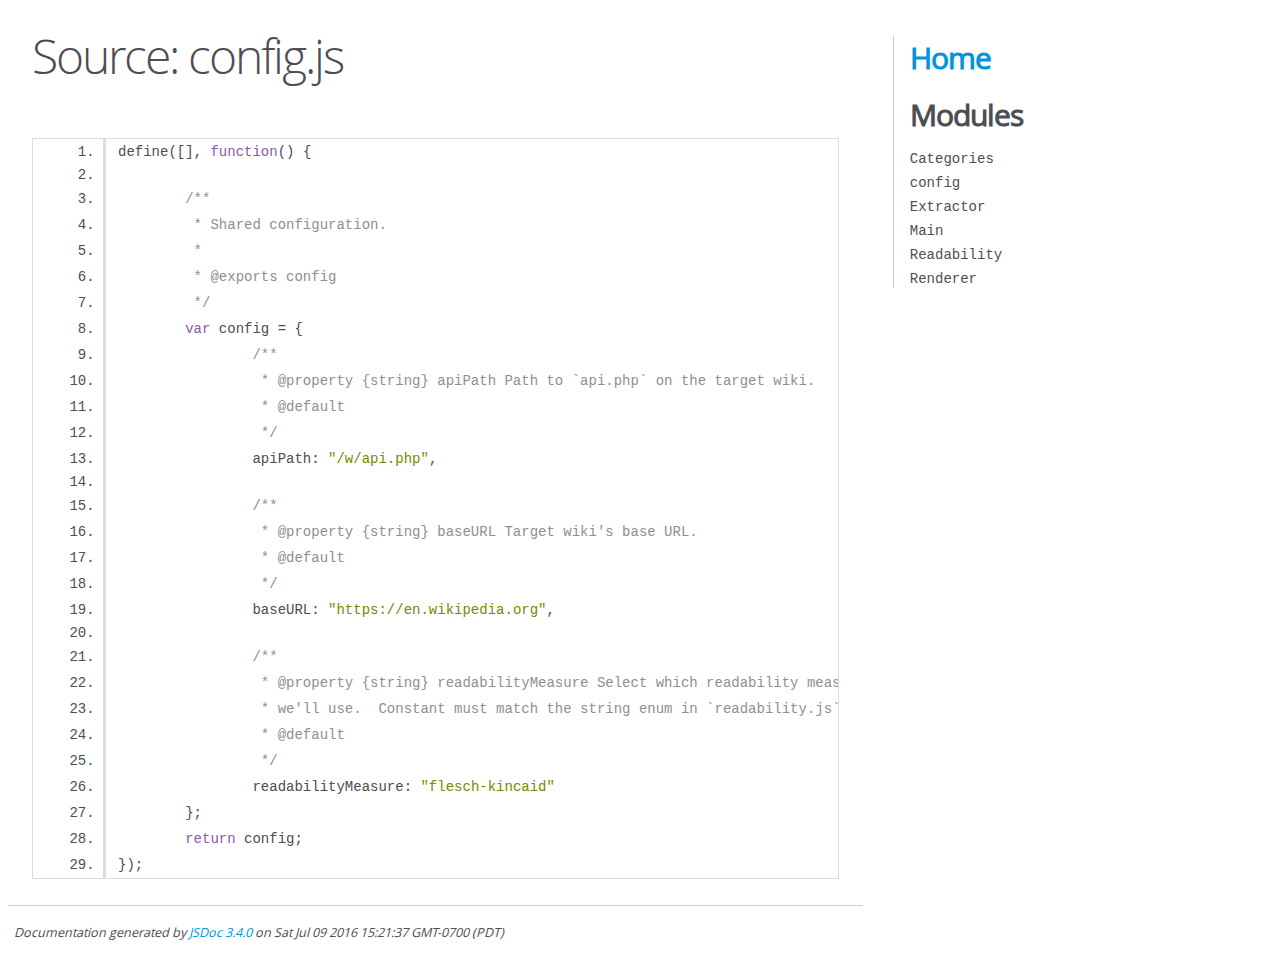
<file: doc/config.js.html>
<!DOCTYPE html>
<html lang="en">
<head>
    <meta charset="utf-8">
    <title>JSDoc: Source: config.js</title>

    <script src="scripts/prettify/prettify.js"> </script>
    <script src="scripts/prettify/lang-css.js"> </script>
    <!--[if lt IE 9]>
      <script src="//html5shiv.googlecode.com/svn/trunk/html5.js"></script>
    <![endif]-->
    <link type="text/css" rel="stylesheet" href="styles/prettify-tomorrow.css">
    <link type="text/css" rel="stylesheet" href="styles/jsdoc-default.css">
</head>

<body>

<div id="main">

    <h1 class="page-title">Source: config.js</h1>

    



    
    <section>
        <article>
            <pre class="prettyprint source linenums"><code>define([], function() {

	/**
	 * Shared configuration.
	 *
	 * @exports config
	 */
	var config = {
		/**
		 * @property {string} apiPath Path to `api.php` on the target wiki.
		 * @default
		 */
		apiPath: "/w/api.php",

		/**
		 * @property {string} baseURL Target wiki's base URL.
		 * @default
		 */
		baseURL: "https://en.wikipedia.org",

		/**
		 * @property {string} readabilityMeasure Select which readability measure
		 * we'll use.  Constant must match the string enum in `readability.js`.
		 * @default
		 */
		readabilityMeasure: "flesch-kincaid"
	};
	return config;
});
</code></pre>
        </article>
    </section>




</div>

<nav>
    <h2><a href="index.html">Home</a></h2><h3>Modules</h3><ul><li><a href="module-Categories.html">Categories</a></li><li><a href="module-config.html">config</a></li><li><a href="module-Extractor.html">Extractor</a></li><li><a href="module-Main.html">Main</a></li><li><a href="module-Readability.html">Readability</a></li><li><a href="module-Renderer.html">Renderer</a></li></ul>
</nav>

<br class="clear">

<footer>
    Documentation generated by <a href="https://github.com/jsdoc3/jsdoc">JSDoc 3.4.0</a> on Sat Jul 09 2016 15:21:37 GMT-0700 (PDT)
</footer>

<script> prettyPrint(); </script>
<script src="scripts/linenumber.js"> </script>
</body>
</html>
</file>
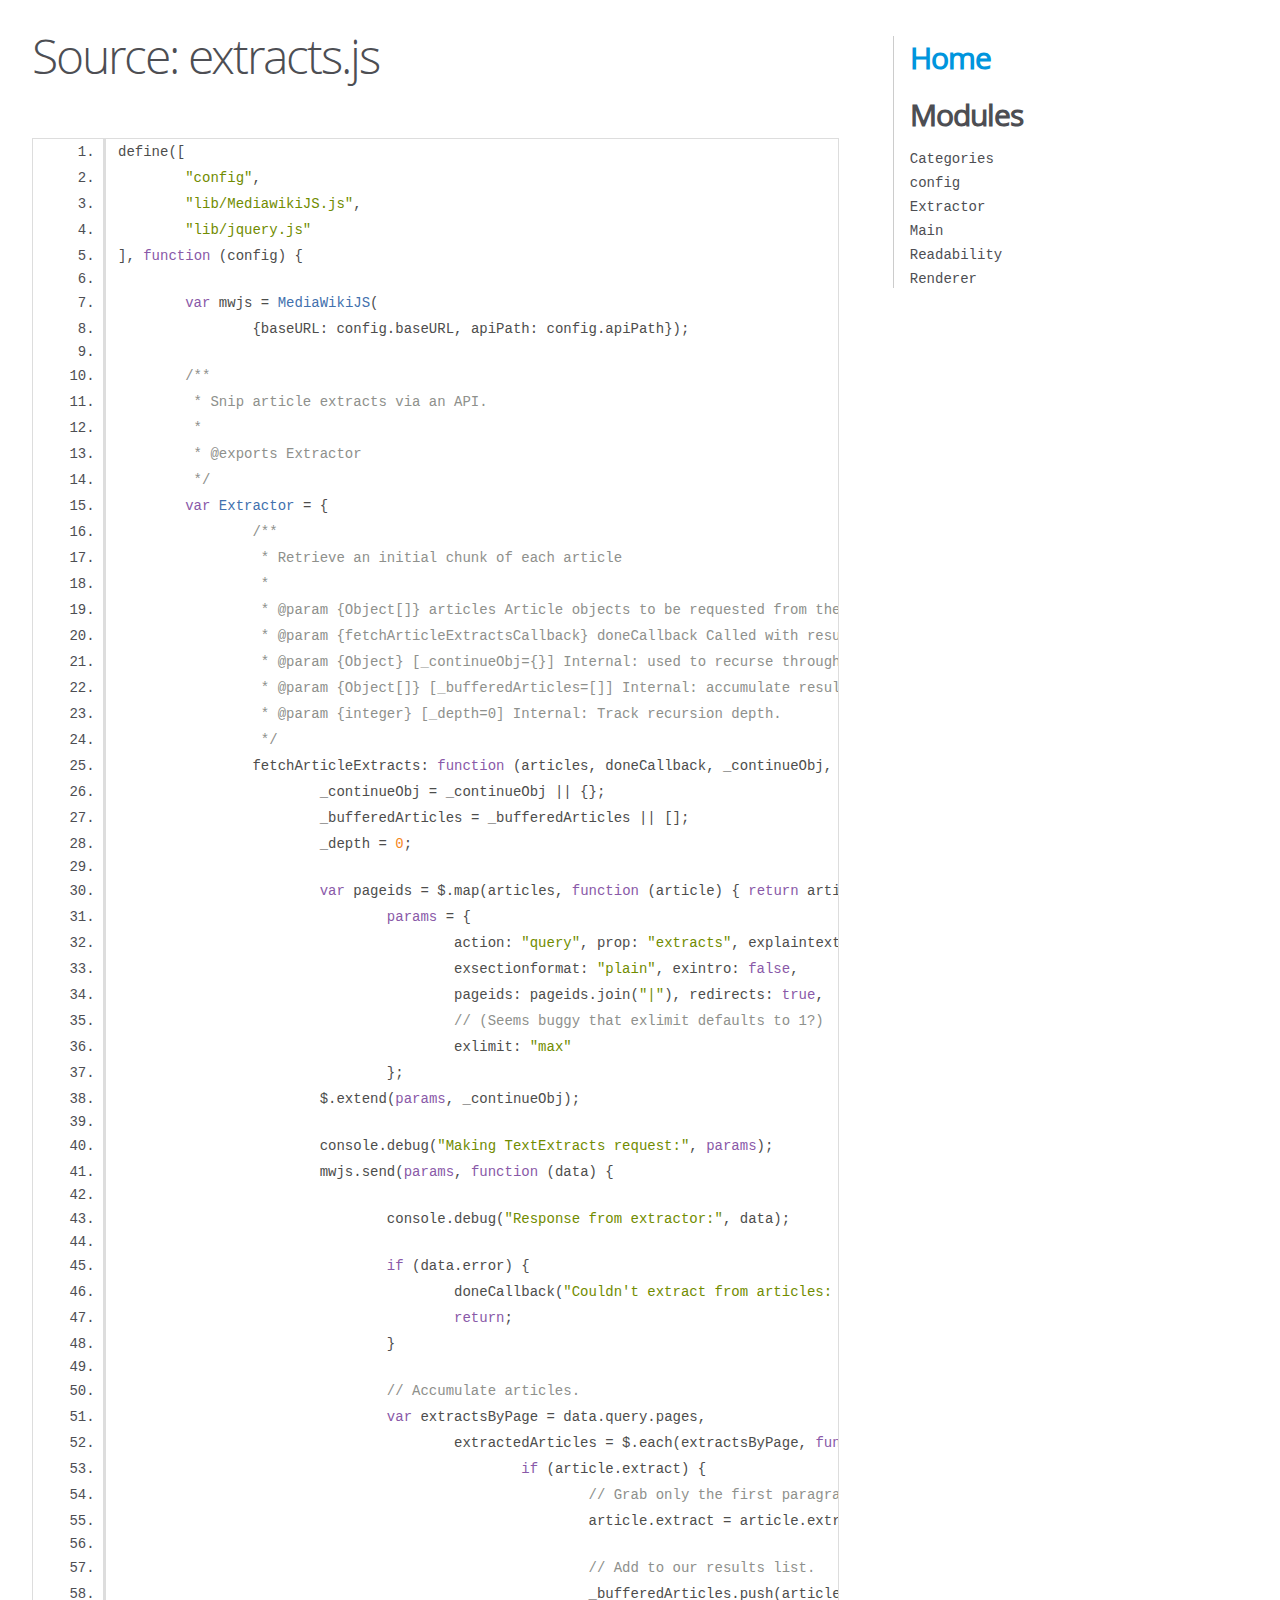
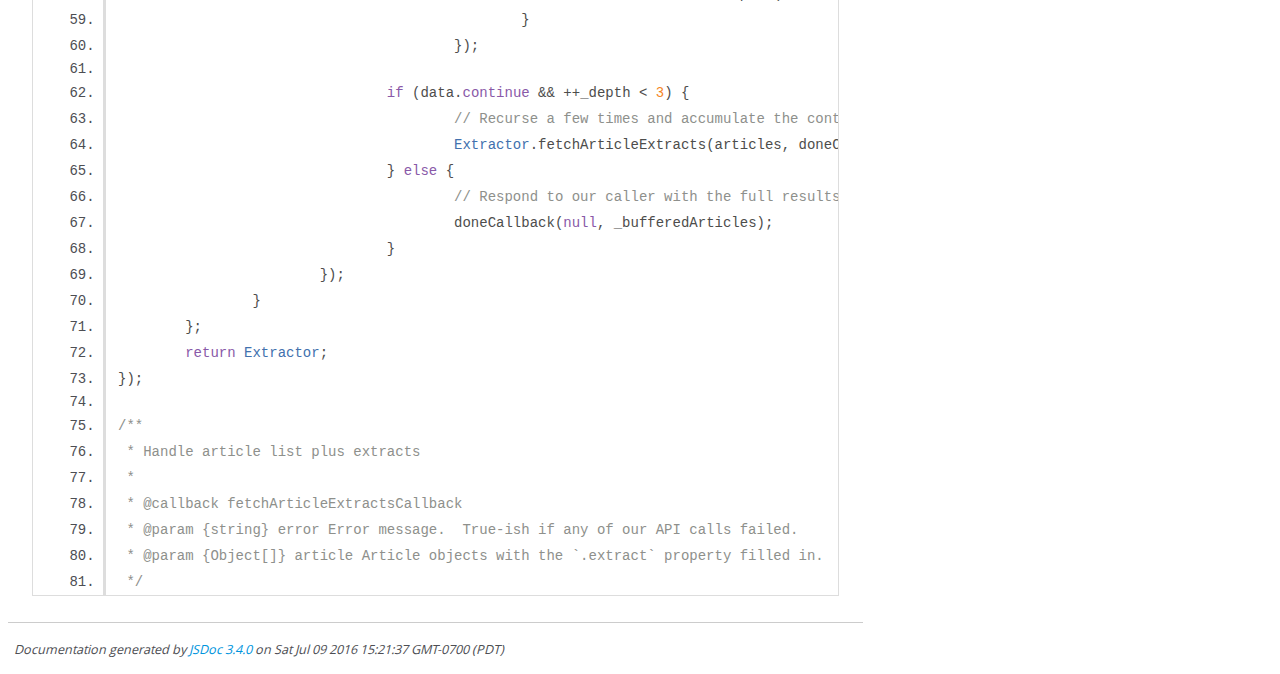
<file: doc/extracts.js.html>
<!DOCTYPE html>
<html lang="en">
<head>
    <meta charset="utf-8">
    <title>JSDoc: Source: extracts.js</title>

    <script src="scripts/prettify/prettify.js"> </script>
    <script src="scripts/prettify/lang-css.js"> </script>
    <!--[if lt IE 9]>
      <script src="//html5shiv.googlecode.com/svn/trunk/html5.js"></script>
    <![endif]-->
    <link type="text/css" rel="stylesheet" href="styles/prettify-tomorrow.css">
    <link type="text/css" rel="stylesheet" href="styles/jsdoc-default.css">
</head>

<body>

<div id="main">

    <h1 class="page-title">Source: extracts.js</h1>

    



    
    <section>
        <article>
            <pre class="prettyprint source linenums"><code>define([
	"config",
	"lib/MediawikiJS.js",
	"lib/jquery.js"
], function (config) {

	var mwjs = MediaWikiJS(
		{baseURL: config.baseURL, apiPath: config.apiPath});

	/**
	 * Snip article extracts via an API.
	 *
	 * @exports Extractor
	 */
	var Extractor = {
		/**
		 * Retrieve an initial chunk of each article
		 *
		 * @param {Object[]} articles Article objects to be requested from the extraction API.
		 * @param {fetchArticleExtractsCallback} doneCallback Called with results or an error.
		 * @param {Object} [_continueObj={}] Internal: used to recurse through continuation responses.
		 * @param {Object[]} [_bufferedArticles=[]] Internal: accumulate results.
		 * @param {integer} [_depth=0] Internal: Track recursion depth.
		 */
		fetchArticleExtracts: function (articles, doneCallback, _continueObj, _bufferedArticles, _depth) {
			_continueObj = _continueObj || {};
			_bufferedArticles = _bufferedArticles || [];
			_depth = 0;

			var pageids = $.map(articles, function (article) { return article.pageid; }),
				params = {
					action: "query", prop: "extracts", explaintext: true,
					exsectionformat: "plain", exintro: false,
					pageids: pageids.join("|"), redirects: true,
					// (Seems buggy that exlimit defaults to 1?)
					exlimit: "max"
				};
			$.extend(params, _continueObj);

			console.debug("Making TextExtracts request:", params);
			mwjs.send(params, function (data) {

				console.debug("Response from extractor:", data);

				if (data.error) {
					doneCallback("Couldn't extract from articles: " + data.error.info);
					return;
				}

				// Accumulate articles.
				var extractsByPage = data.query.pages,
					extractedArticles = $.each(extractsByPage, function(pageid, article) {
						if (article.extract) {
							// Grab only the first paragraph.
							article.extract = article.extract.replace(/^(.+?)\n[^]*$/m, "$1");

							// Add to our results list.
							_bufferedArticles.push(article);
						}
					});

				if (data.continue &amp;&amp; ++_depth &lt; 3) {
					// Recurse a few times and accumulate the continuation.
					Extractor.fetchArticleExtracts(articles, doneCallback, data.continue, _bufferedArticles, _depth);
				} else {
					// Respond to our caller with the full results.
					doneCallback(null, _bufferedArticles);
				}
			});
		}
	};
	return Extractor;
});

/**
 * Handle article list plus extracts
 *
 * @callback fetchArticleExtractsCallback
 * @param {string} error Error message.  True-ish if any of our API calls failed.
 * @param {Object[]} article Article objects with the `.extract` property filled in.
 */
</code></pre>
        </article>
    </section>




</div>

<nav>
    <h2><a href="index.html">Home</a></h2><h3>Modules</h3><ul><li><a href="module-Categories.html">Categories</a></li><li><a href="module-config.html">config</a></li><li><a href="module-Extractor.html">Extractor</a></li><li><a href="module-Main.html">Main</a></li><li><a href="module-Readability.html">Readability</a></li><li><a href="module-Renderer.html">Renderer</a></li></ul>
</nav>

<br class="clear">

<footer>
    Documentation generated by <a href="https://github.com/jsdoc3/jsdoc">JSDoc 3.4.0</a> on Sat Jul 09 2016 15:21:37 GMT-0700 (PDT)
</footer>

<script> prettyPrint(); </script>
<script src="scripts/linenumber.js"> </script>
</body>
</html>
</file>
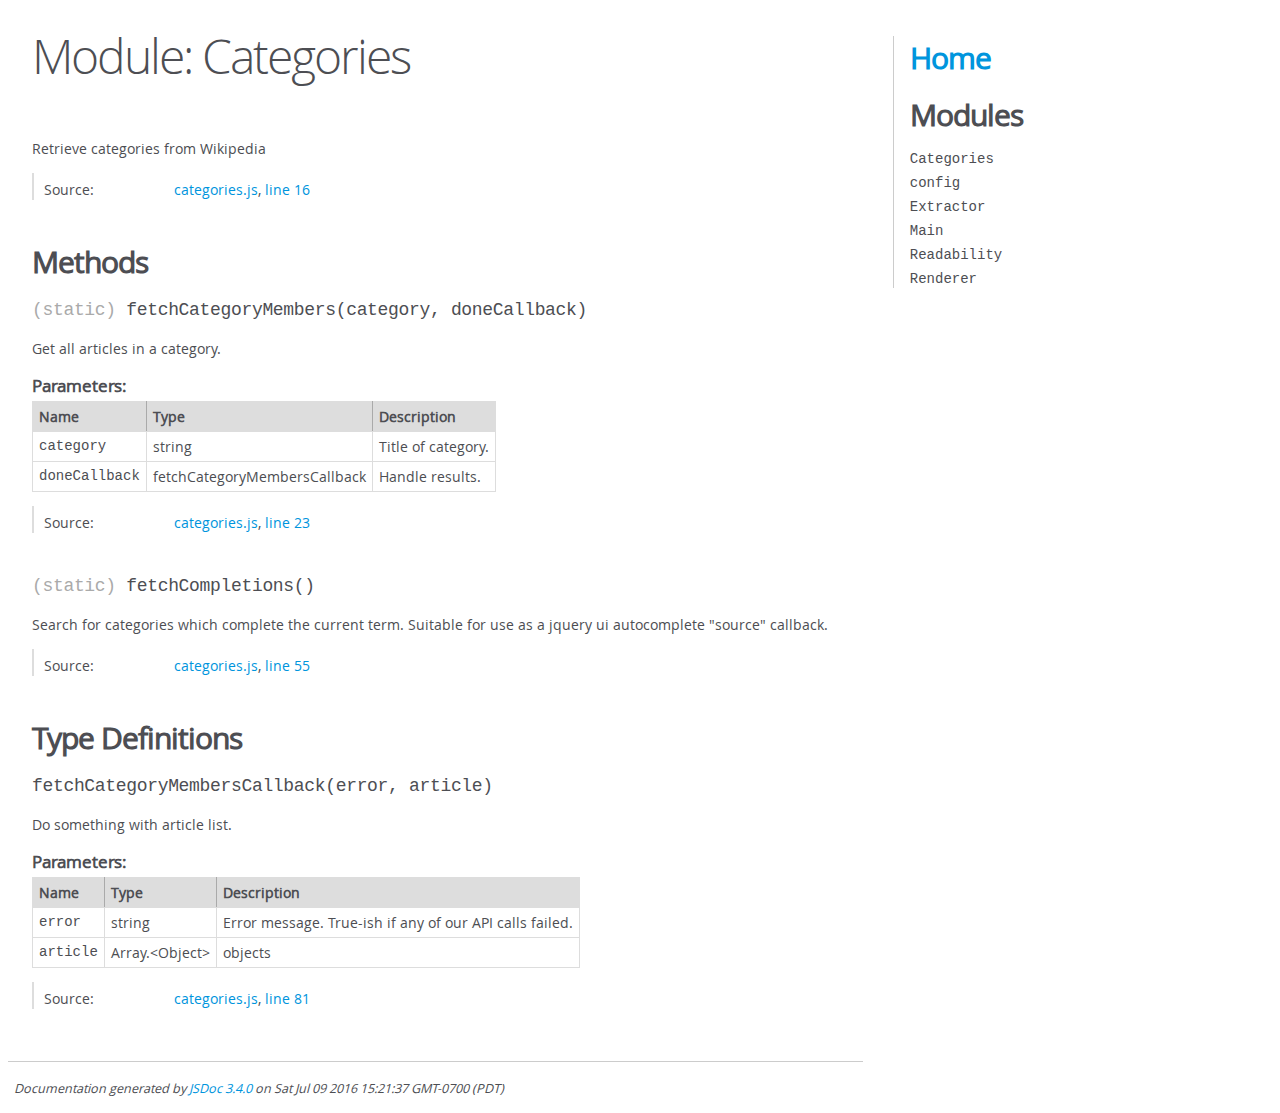
<file: doc/module-Categories.html>
<!DOCTYPE html>
<html lang="en">
<head>
    <meta charset="utf-8">
    <title>JSDoc: Module: Categories</title>

    <script src="scripts/prettify/prettify.js"> </script>
    <script src="scripts/prettify/lang-css.js"> </script>
    <!--[if lt IE 9]>
      <script src="//html5shiv.googlecode.com/svn/trunk/html5.js"></script>
    <![endif]-->
    <link type="text/css" rel="stylesheet" href="styles/prettify-tomorrow.css">
    <link type="text/css" rel="stylesheet" href="styles/jsdoc-default.css">
</head>

<body>

<div id="main">

    <h1 class="page-title">Module: Categories</h1>

    




<section>

<header>
    
        
            
        
    
</header>

<article>
    <div class="container-overview">
    
        
            <div class="description">Retrieve categories from Wikipedia</div>
        

        
            















<dl class="details">

    

    

    

    

    

    

    

    

    

    

    

    

    
    <dt class="tag-source">Source:</dt>
    <dd class="tag-source"><ul class="dummy"><li>
        <a href="categories.js.html">categories.js</a>, <a href="categories.js.html#line16">line 16</a>
    </li></ul></dd>
    

    

    

    
</dl>
















        
    
    </div>

    

    

    

     

    

    

    
        <h3 class="subsection-title">Methods</h3>

        
            

    

    <h4 class="name" id=".fetchCategoryMembers"><span class="type-signature">(static) </span>fetchCategoryMembers<span class="signature">(category, doneCallback)</span><span class="type-signature"></span></h4>

    



<div class="description">
    Get all articles in a category.
</div>









    <h5>Parameters:</h5>
    

<table class="params">
    <thead>
    <tr>
        
        <th>Name</th>
        

        <th>Type</th>

        

        

        <th class="last">Description</th>
    </tr>
    </thead>

    <tbody>
    

        <tr>
            
                <td class="name"><code>category</code></td>
            

            <td class="type">
            
                
<span class="param-type">string</span>


            
            </td>

            

            

            <td class="description last">Title of category.</td>
        </tr>

    

        <tr>
            
                <td class="name"><code>doneCallback</code></td>
            

            <td class="type">
            
                
<span class="param-type">fetchCategoryMembersCallback</span>


            
            </td>

            

            

            <td class="description last">Handle results.</td>
        </tr>

    
    </tbody>
</table>






<dl class="details">

    

    

    

    

    

    

    

    

    

    

    

    

    
    <dt class="tag-source">Source:</dt>
    <dd class="tag-source"><ul class="dummy"><li>
        <a href="categories.js.html">categories.js</a>, <a href="categories.js.html#line23">line 23</a>
    </li></ul></dd>
    

    

    

    
</dl>
















        
            

    

    <h4 class="name" id=".fetchCompletions"><span class="type-signature">(static) </span>fetchCompletions<span class="signature">()</span><span class="type-signature"></span></h4>

    



<div class="description">
    Search for categories which complete the current term.  Suitable for
use as a jquery ui autocomplete "source" callback.
</div>













<dl class="details">

    

    

    

    

    

    

    

    

    

    

    

    

    
    <dt class="tag-source">Source:</dt>
    <dd class="tag-source"><ul class="dummy"><li>
        <a href="categories.js.html">categories.js</a>, <a href="categories.js.html#line55">line 55</a>
    </li></ul></dd>
    

    

    

    
</dl>
















        
    

    
        <h3 class="subsection-title">Type Definitions</h3>

        
                

    

    <h4 class="name" id="~fetchCategoryMembersCallback"><span class="type-signature"></span>fetchCategoryMembersCallback<span class="signature">(error, article)</span><span class="type-signature"></span></h4>

    



<div class="description">
    Do something with article list.
</div>









    <h5>Parameters:</h5>
    

<table class="params">
    <thead>
    <tr>
        
        <th>Name</th>
        

        <th>Type</th>

        

        

        <th class="last">Description</th>
    </tr>
    </thead>

    <tbody>
    

        <tr>
            
                <td class="name"><code>error</code></td>
            

            <td class="type">
            
                
<span class="param-type">string</span>


            
            </td>

            

            

            <td class="description last">Error message.  True-ish if any of our API calls failed.</td>
        </tr>

    

        <tr>
            
                <td class="name"><code>article</code></td>
            

            <td class="type">
            
                
<span class="param-type">Array.&lt;Object></span>


            
            </td>

            

            

            <td class="description last">objects</td>
        </tr>

    
    </tbody>
</table>






<dl class="details">

    

    

    

    

    

    

    

    

    

    

    

    

    
    <dt class="tag-source">Source:</dt>
    <dd class="tag-source"><ul class="dummy"><li>
        <a href="categories.js.html">categories.js</a>, <a href="categories.js.html#line81">line 81</a>
    </li></ul></dd>
    

    

    

    
</dl>
















            
    

    
</article>

</section>




</div>

<nav>
    <h2><a href="index.html">Home</a></h2><h3>Modules</h3><ul><li><a href="module-Categories.html">Categories</a></li><li><a href="module-config.html">config</a></li><li><a href="module-Extractor.html">Extractor</a></li><li><a href="module-Main.html">Main</a></li><li><a href="module-Readability.html">Readability</a></li><li><a href="module-Renderer.html">Renderer</a></li></ul>
</nav>

<br class="clear">

<footer>
    Documentation generated by <a href="https://github.com/jsdoc3/jsdoc">JSDoc 3.4.0</a> on Sat Jul 09 2016 15:21:37 GMT-0700 (PDT)
</footer>

<script> prettyPrint(); </script>
<script src="scripts/linenumber.js"> </script>
</body>
</html>
</file>
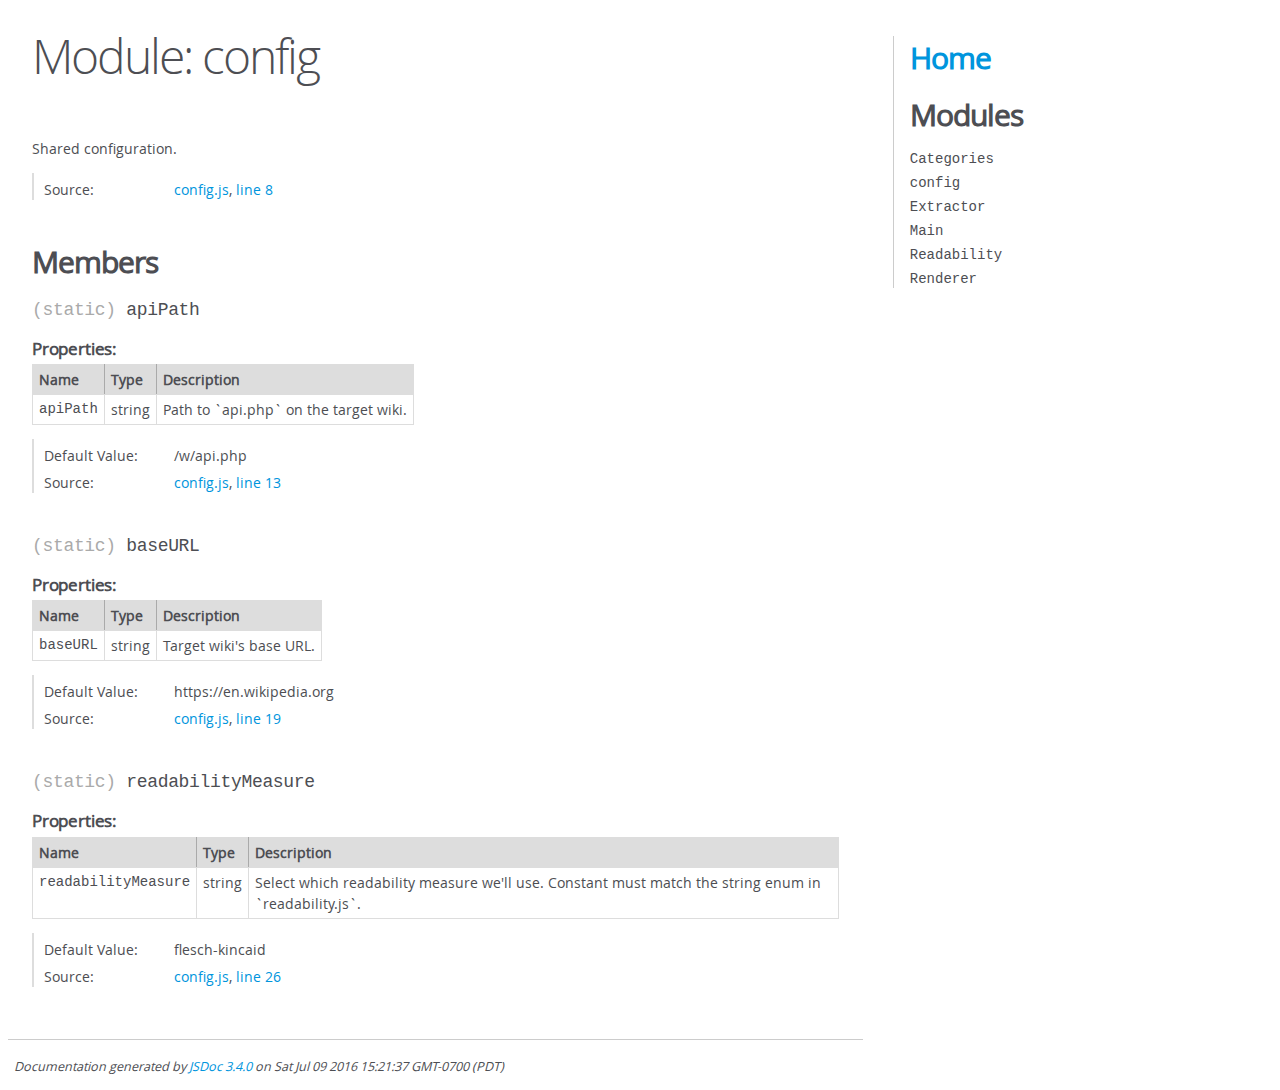
<file: doc/module-config.html>
<!DOCTYPE html>
<html lang="en">
<head>
    <meta charset="utf-8">
    <title>JSDoc: Module: config</title>

    <script src="scripts/prettify/prettify.js"> </script>
    <script src="scripts/prettify/lang-css.js"> </script>
    <!--[if lt IE 9]>
      <script src="//html5shiv.googlecode.com/svn/trunk/html5.js"></script>
    <![endif]-->
    <link type="text/css" rel="stylesheet" href="styles/prettify-tomorrow.css">
    <link type="text/css" rel="stylesheet" href="styles/jsdoc-default.css">
</head>

<body>

<div id="main">

    <h1 class="page-title">Module: config</h1>

    




<section>

<header>
    
        
            
        
    
</header>

<article>
    <div class="container-overview">
    
        
            <div class="description">Shared configuration.</div>
        

        
            















<dl class="details">

    

    

    

    

    

    

    

    

    

    

    

    

    
    <dt class="tag-source">Source:</dt>
    <dd class="tag-source"><ul class="dummy"><li>
        <a href="config.js.html">config.js</a>, <a href="config.js.html#line8">line 8</a>
    </li></ul></dd>
    

    

    

    
</dl>
















        
    
    </div>

    

    

    

     

    

    
        <h3 class="subsection-title">Members</h3>

        
            
<h4 class="name" id=".apiPath"><span class="type-signature">(static) </span>apiPath<span class="type-signature"></span></h4>










    <h5 class="subsection-title">Properties:</h5>

    

<table class="props">
    <thead>
    <tr>
        
        <th>Name</th>
        

        <th>Type</th>

        

        

        <th class="last">Description</th>
    </tr>
    </thead>

    <tbody>
    

        <tr>
            
                <td class="name"><code>apiPath</code></td>
            

            <td class="type">
            
                
<span class="param-type">string</span>


            
            </td>

            

            

            <td class="description last">Path to `api.php` on the target wiki.</td>
        </tr>

    
    </tbody>
</table>




<dl class="details">

    

    

    

    

    

    

    

    

    

    

    

    
    <dt class="tag-default">Default Value:</dt>
    <dd class="tag-default"><ul class="dummy">
            <li>/w/api.php</li>
        </ul></dd>
    

    
    <dt class="tag-source">Source:</dt>
    <dd class="tag-source"><ul class="dummy"><li>
        <a href="config.js.html">config.js</a>, <a href="config.js.html#line13">line 13</a>
    </li></ul></dd>
    

    

    

    
</dl>






        
            
<h4 class="name" id=".baseURL"><span class="type-signature">(static) </span>baseURL<span class="type-signature"></span></h4>










    <h5 class="subsection-title">Properties:</h5>

    

<table class="props">
    <thead>
    <tr>
        
        <th>Name</th>
        

        <th>Type</th>

        

        

        <th class="last">Description</th>
    </tr>
    </thead>

    <tbody>
    

        <tr>
            
                <td class="name"><code>baseURL</code></td>
            

            <td class="type">
            
                
<span class="param-type">string</span>


            
            </td>

            

            

            <td class="description last">Target wiki's base URL.</td>
        </tr>

    
    </tbody>
</table>




<dl class="details">

    

    

    

    

    

    

    

    

    

    

    

    
    <dt class="tag-default">Default Value:</dt>
    <dd class="tag-default"><ul class="dummy">
            <li>https://en.wikipedia.org</li>
        </ul></dd>
    

    
    <dt class="tag-source">Source:</dt>
    <dd class="tag-source"><ul class="dummy"><li>
        <a href="config.js.html">config.js</a>, <a href="config.js.html#line19">line 19</a>
    </li></ul></dd>
    

    

    

    
</dl>






        
            
<h4 class="name" id=".readabilityMeasure"><span class="type-signature">(static) </span>readabilityMeasure<span class="type-signature"></span></h4>










    <h5 class="subsection-title">Properties:</h5>

    

<table class="props">
    <thead>
    <tr>
        
        <th>Name</th>
        

        <th>Type</th>

        

        

        <th class="last">Description</th>
    </tr>
    </thead>

    <tbody>
    

        <tr>
            
                <td class="name"><code>readabilityMeasure</code></td>
            

            <td class="type">
            
                
<span class="param-type">string</span>


            
            </td>

            

            

            <td class="description last">Select which readability measure
we'll use.  Constant must match the string enum in `readability.js`.</td>
        </tr>

    
    </tbody>
</table>




<dl class="details">

    

    

    

    

    

    

    

    

    

    

    

    
    <dt class="tag-default">Default Value:</dt>
    <dd class="tag-default"><ul class="dummy">
            <li>flesch-kincaid</li>
        </ul></dd>
    

    
    <dt class="tag-source">Source:</dt>
    <dd class="tag-source"><ul class="dummy"><li>
        <a href="config.js.html">config.js</a>, <a href="config.js.html#line26">line 26</a>
    </li></ul></dd>
    

    

    

    
</dl>






        
    

    

    

    
</article>

</section>




</div>

<nav>
    <h2><a href="index.html">Home</a></h2><h3>Modules</h3><ul><li><a href="module-Categories.html">Categories</a></li><li><a href="module-config.html">config</a></li><li><a href="module-Extractor.html">Extractor</a></li><li><a href="module-Main.html">Main</a></li><li><a href="module-Readability.html">Readability</a></li><li><a href="module-Renderer.html">Renderer</a></li></ul>
</nav>

<br class="clear">

<footer>
    Documentation generated by <a href="https://github.com/jsdoc3/jsdoc">JSDoc 3.4.0</a> on Sat Jul 09 2016 15:21:37 GMT-0700 (PDT)
</footer>

<script> prettyPrint(); </script>
<script src="scripts/linenumber.js"> </script>
</body>
</html>
</file>
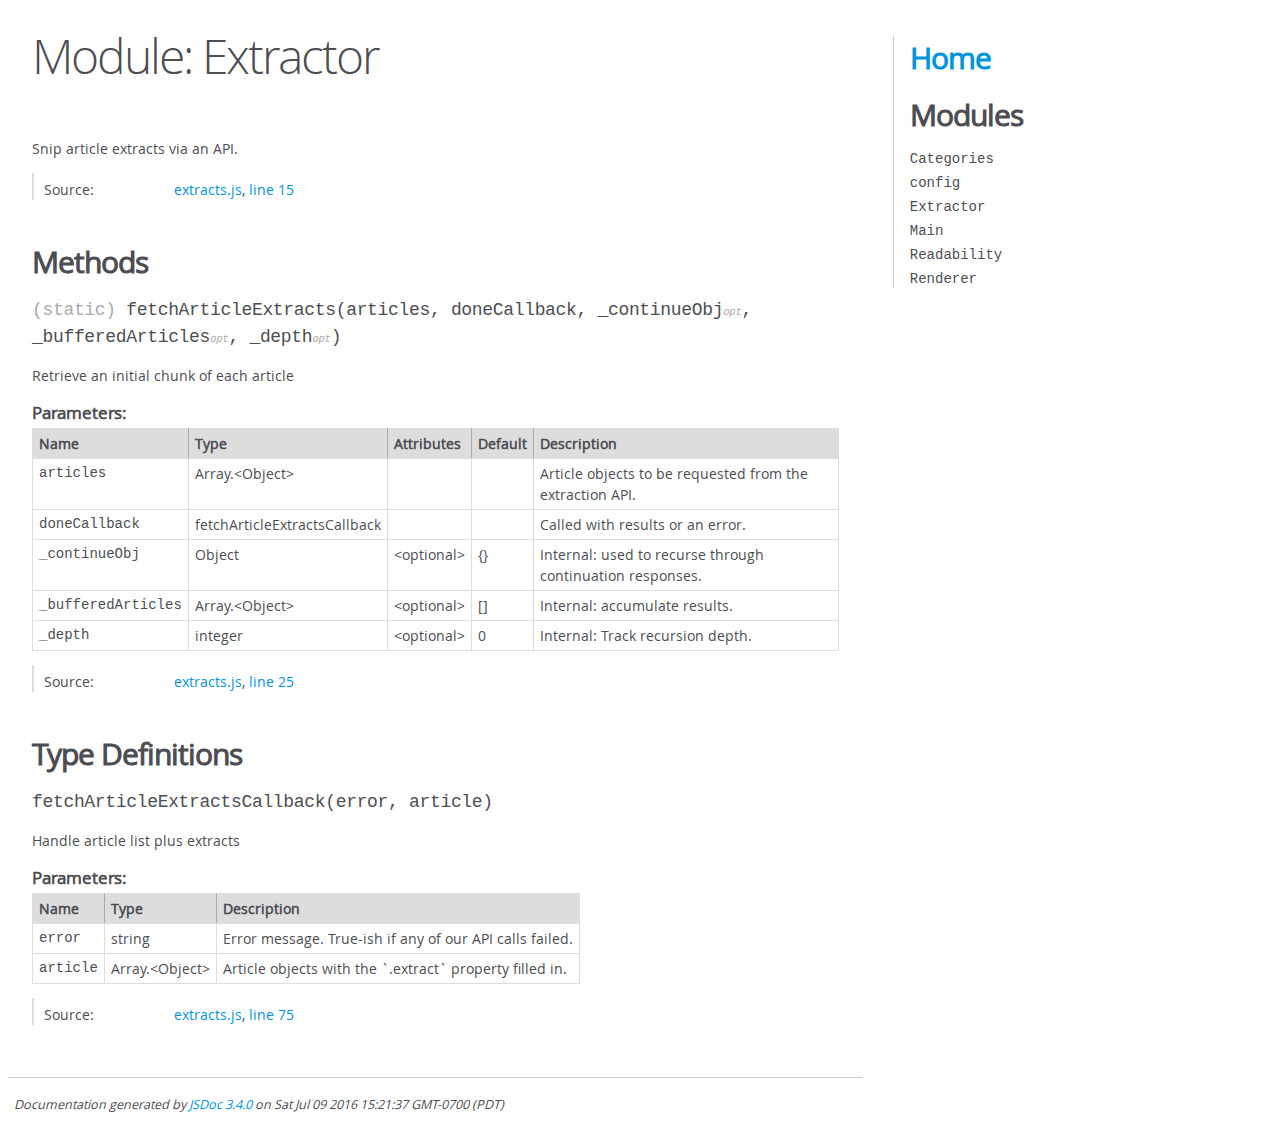
<file: doc/module-Extractor.html>
<!DOCTYPE html>
<html lang="en">
<head>
    <meta charset="utf-8">
    <title>JSDoc: Module: Extractor</title>

    <script src="scripts/prettify/prettify.js"> </script>
    <script src="scripts/prettify/lang-css.js"> </script>
    <!--[if lt IE 9]>
      <script src="//html5shiv.googlecode.com/svn/trunk/html5.js"></script>
    <![endif]-->
    <link type="text/css" rel="stylesheet" href="styles/prettify-tomorrow.css">
    <link type="text/css" rel="stylesheet" href="styles/jsdoc-default.css">
</head>

<body>

<div id="main">

    <h1 class="page-title">Module: Extractor</h1>

    




<section>

<header>
    
        
            
        
    
</header>

<article>
    <div class="container-overview">
    
        
            <div class="description">Snip article extracts via an API.</div>
        

        
            















<dl class="details">

    

    

    

    

    

    

    

    

    

    

    

    

    
    <dt class="tag-source">Source:</dt>
    <dd class="tag-source"><ul class="dummy"><li>
        <a href="extracts.js.html">extracts.js</a>, <a href="extracts.js.html#line15">line 15</a>
    </li></ul></dd>
    

    

    

    
</dl>
















        
    
    </div>

    

    

    

     

    

    

    
        <h3 class="subsection-title">Methods</h3>

        
            

    

    <h4 class="name" id=".fetchArticleExtracts"><span class="type-signature">(static) </span>fetchArticleExtracts<span class="signature">(articles, doneCallback, _continueObj<span class="signature-attributes">opt</span>, _bufferedArticles<span class="signature-attributes">opt</span>, _depth<span class="signature-attributes">opt</span>)</span><span class="type-signature"></span></h4>

    



<div class="description">
    Retrieve an initial chunk of each article
</div>









    <h5>Parameters:</h5>
    

<table class="params">
    <thead>
    <tr>
        
        <th>Name</th>
        

        <th>Type</th>

        
        <th>Attributes</th>
        

        
        <th>Default</th>
        

        <th class="last">Description</th>
    </tr>
    </thead>

    <tbody>
    

        <tr>
            
                <td class="name"><code>articles</code></td>
            

            <td class="type">
            
                
<span class="param-type">Array.&lt;Object></span>


            
            </td>

            
                <td class="attributes">
                

                

                
                </td>
            

            
                <td class="default">
                
                </td>
            

            <td class="description last">Article objects to be requested from the extraction API.</td>
        </tr>

    

        <tr>
            
                <td class="name"><code>doneCallback</code></td>
            

            <td class="type">
            
                
<span class="param-type">fetchArticleExtractsCallback</span>


            
            </td>

            
                <td class="attributes">
                

                

                
                </td>
            

            
                <td class="default">
                
                </td>
            

            <td class="description last">Called with results or an error.</td>
        </tr>

    

        <tr>
            
                <td class="name"><code>_continueObj</code></td>
            

            <td class="type">
            
                
<span class="param-type">Object</span>


            
            </td>

            
                <td class="attributes">
                
                    &lt;optional><br>
                

                

                
                </td>
            

            
                <td class="default">
                
                    {}
                
                </td>
            

            <td class="description last">Internal: used to recurse through continuation responses.</td>
        </tr>

    

        <tr>
            
                <td class="name"><code>_bufferedArticles</code></td>
            

            <td class="type">
            
                
<span class="param-type">Array.&lt;Object></span>


            
            </td>

            
                <td class="attributes">
                
                    &lt;optional><br>
                

                

                
                </td>
            

            
                <td class="default">
                
                    []
                
                </td>
            

            <td class="description last">Internal: accumulate results.</td>
        </tr>

    

        <tr>
            
                <td class="name"><code>_depth</code></td>
            

            <td class="type">
            
                
<span class="param-type">integer</span>


            
            </td>

            
                <td class="attributes">
                
                    &lt;optional><br>
                

                

                
                </td>
            

            
                <td class="default">
                
                    0
                
                </td>
            

            <td class="description last">Internal: Track recursion depth.</td>
        </tr>

    
    </tbody>
</table>






<dl class="details">

    

    

    

    

    

    

    

    

    

    

    

    

    
    <dt class="tag-source">Source:</dt>
    <dd class="tag-source"><ul class="dummy"><li>
        <a href="extracts.js.html">extracts.js</a>, <a href="extracts.js.html#line25">line 25</a>
    </li></ul></dd>
    

    

    

    
</dl>
















        
    

    
        <h3 class="subsection-title">Type Definitions</h3>

        
                

    

    <h4 class="name" id="~fetchArticleExtractsCallback"><span class="type-signature"></span>fetchArticleExtractsCallback<span class="signature">(error, article)</span><span class="type-signature"></span></h4>

    



<div class="description">
    Handle article list plus extracts
</div>









    <h5>Parameters:</h5>
    

<table class="params">
    <thead>
    <tr>
        
        <th>Name</th>
        

        <th>Type</th>

        

        

        <th class="last">Description</th>
    </tr>
    </thead>

    <tbody>
    

        <tr>
            
                <td class="name"><code>error</code></td>
            

            <td class="type">
            
                
<span class="param-type">string</span>


            
            </td>

            

            

            <td class="description last">Error message.  True-ish if any of our API calls failed.</td>
        </tr>

    

        <tr>
            
                <td class="name"><code>article</code></td>
            

            <td class="type">
            
                
<span class="param-type">Array.&lt;Object></span>


            
            </td>

            

            

            <td class="description last">Article objects with the `.extract` property filled in.</td>
        </tr>

    
    </tbody>
</table>






<dl class="details">

    

    

    

    

    

    

    

    

    

    

    

    

    
    <dt class="tag-source">Source:</dt>
    <dd class="tag-source"><ul class="dummy"><li>
        <a href="extracts.js.html">extracts.js</a>, <a href="extracts.js.html#line75">line 75</a>
    </li></ul></dd>
    

    

    

    
</dl>
















            
    

    
</article>

</section>




</div>

<nav>
    <h2><a href="index.html">Home</a></h2><h3>Modules</h3><ul><li><a href="module-Categories.html">Categories</a></li><li><a href="module-config.html">config</a></li><li><a href="module-Extractor.html">Extractor</a></li><li><a href="module-Main.html">Main</a></li><li><a href="module-Readability.html">Readability</a></li><li><a href="module-Renderer.html">Renderer</a></li></ul>
</nav>

<br class="clear">

<footer>
    Documentation generated by <a href="https://github.com/jsdoc3/jsdoc">JSDoc 3.4.0</a> on Sat Jul 09 2016 15:21:37 GMT-0700 (PDT)
</footer>

<script> prettyPrint(); </script>
<script src="scripts/linenumber.js"> </script>
</body>
</html>
</file>
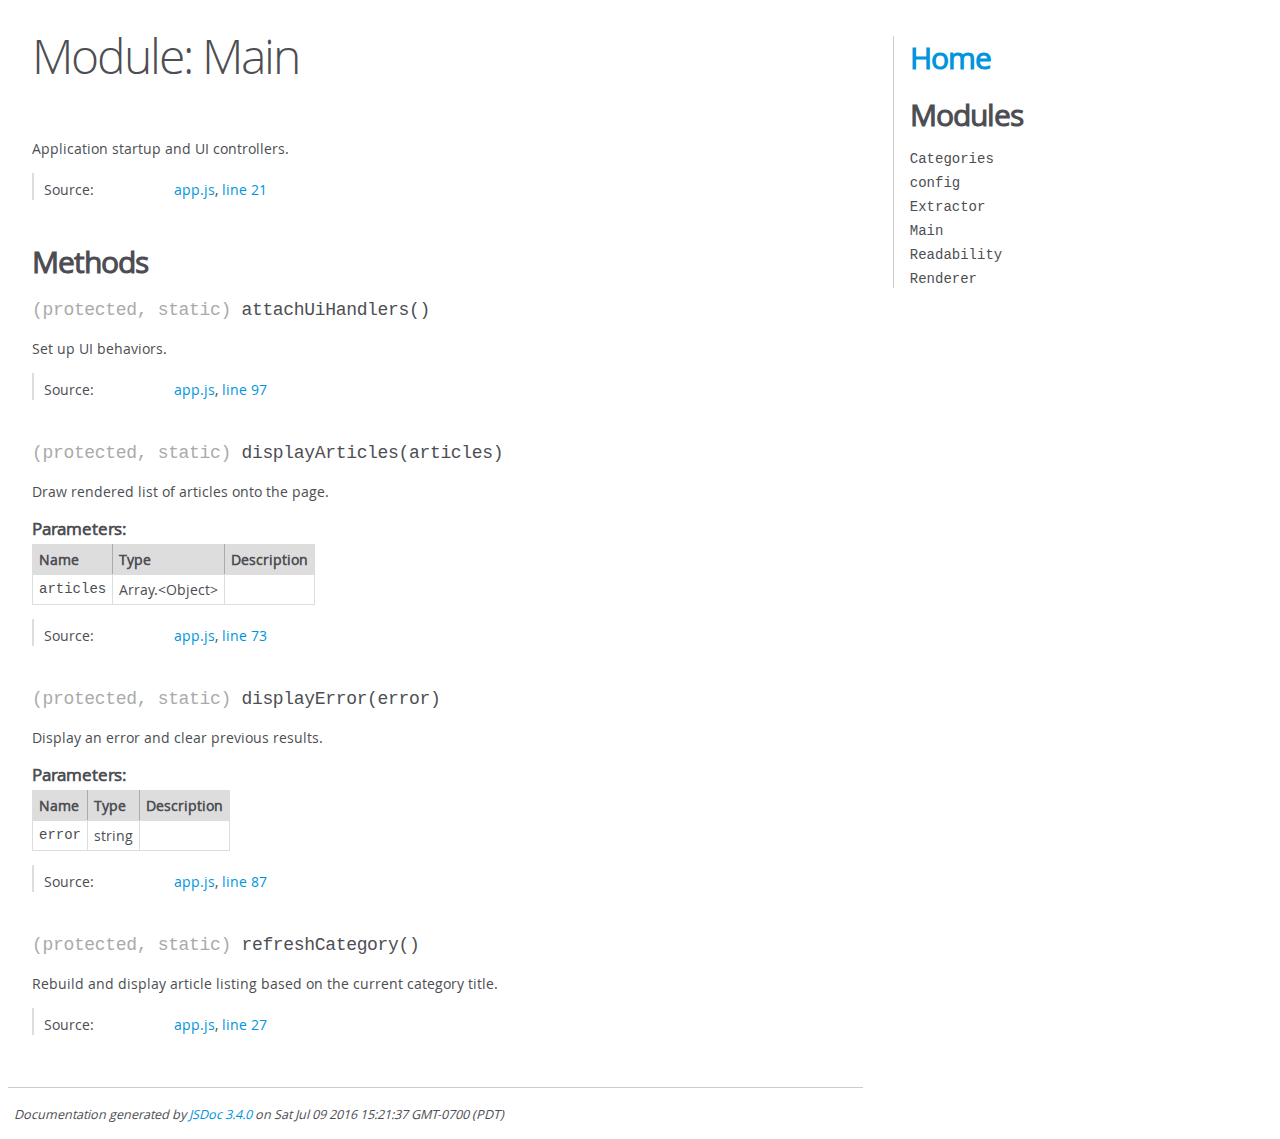
<file: doc/module-Main.html>
<!DOCTYPE html>
<html lang="en">
<head>
    <meta charset="utf-8">
    <title>JSDoc: Module: Main</title>

    <script src="scripts/prettify/prettify.js"> </script>
    <script src="scripts/prettify/lang-css.js"> </script>
    <!--[if lt IE 9]>
      <script src="//html5shiv.googlecode.com/svn/trunk/html5.js"></script>
    <![endif]-->
    <link type="text/css" rel="stylesheet" href="styles/prettify-tomorrow.css">
    <link type="text/css" rel="stylesheet" href="styles/jsdoc-default.css">
</head>

<body>

<div id="main">

    <h1 class="page-title">Module: Main</h1>

    




<section>

<header>
    
        
            
        
    
</header>

<article>
    <div class="container-overview">
    
        
            <div class="description">Application startup and UI controllers.</div>
        

        
            















<dl class="details">

    

    

    

    

    

    

    

    

    

    

    

    

    
    <dt class="tag-source">Source:</dt>
    <dd class="tag-source"><ul class="dummy"><li>
        <a href="app.js.html">app.js</a>, <a href="app.js.html#line21">line 21</a>
    </li></ul></dd>
    

    

    

    
</dl>
















        
    
    </div>

    

    

    

     

    

    

    
        <h3 class="subsection-title">Methods</h3>

        
            

    

    <h4 class="name" id=".attachUiHandlers"><span class="type-signature">(protected, static) </span>attachUiHandlers<span class="signature">()</span><span class="type-signature"></span></h4>

    



<div class="description">
    Set up UI behaviors.
</div>













<dl class="details">

    

    

    

    

    

    

    

    

    

    

    

    

    
    <dt class="tag-source">Source:</dt>
    <dd class="tag-source"><ul class="dummy"><li>
        <a href="app.js.html">app.js</a>, <a href="app.js.html#line97">line 97</a>
    </li></ul></dd>
    

    

    

    
</dl>
















        
            

    

    <h4 class="name" id=".displayArticles"><span class="type-signature">(protected, static) </span>displayArticles<span class="signature">(articles)</span><span class="type-signature"></span></h4>

    



<div class="description">
    Draw rendered list of articles onto the page.
</div>









    <h5>Parameters:</h5>
    

<table class="params">
    <thead>
    <tr>
        
        <th>Name</th>
        

        <th>Type</th>

        

        

        <th class="last">Description</th>
    </tr>
    </thead>

    <tbody>
    

        <tr>
            
                <td class="name"><code>articles</code></td>
            

            <td class="type">
            
                
<span class="param-type">Array.&lt;Object></span>


            
            </td>

            

            

            <td class="description last"></td>
        </tr>

    
    </tbody>
</table>






<dl class="details">

    

    

    

    

    

    

    

    

    

    

    

    

    
    <dt class="tag-source">Source:</dt>
    <dd class="tag-source"><ul class="dummy"><li>
        <a href="app.js.html">app.js</a>, <a href="app.js.html#line73">line 73</a>
    </li></ul></dd>
    

    

    

    
</dl>
















        
            

    

    <h4 class="name" id=".displayError"><span class="type-signature">(protected, static) </span>displayError<span class="signature">(error)</span><span class="type-signature"></span></h4>

    



<div class="description">
    Display an error and clear previous results.
</div>









    <h5>Parameters:</h5>
    

<table class="params">
    <thead>
    <tr>
        
        <th>Name</th>
        

        <th>Type</th>

        

        

        <th class="last">Description</th>
    </tr>
    </thead>

    <tbody>
    

        <tr>
            
                <td class="name"><code>error</code></td>
            

            <td class="type">
            
                
<span class="param-type">string</span>


            
            </td>

            

            

            <td class="description last"></td>
        </tr>

    
    </tbody>
</table>






<dl class="details">

    

    

    

    

    

    

    

    

    

    

    

    

    
    <dt class="tag-source">Source:</dt>
    <dd class="tag-source"><ul class="dummy"><li>
        <a href="app.js.html">app.js</a>, <a href="app.js.html#line87">line 87</a>
    </li></ul></dd>
    

    

    

    
</dl>
















        
            

    

    <h4 class="name" id=".refreshCategory"><span class="type-signature">(protected, static) </span>refreshCategory<span class="signature">()</span><span class="type-signature"></span></h4>

    



<div class="description">
    Rebuild and display article listing based on the current category title.
</div>













<dl class="details">

    

    

    

    

    

    

    

    

    

    

    

    

    
    <dt class="tag-source">Source:</dt>
    <dd class="tag-source"><ul class="dummy"><li>
        <a href="app.js.html">app.js</a>, <a href="app.js.html#line27">line 27</a>
    </li></ul></dd>
    

    

    

    
</dl>
















        
    

    

    
</article>

</section>




</div>

<nav>
    <h2><a href="index.html">Home</a></h2><h3>Modules</h3><ul><li><a href="module-Categories.html">Categories</a></li><li><a href="module-config.html">config</a></li><li><a href="module-Extractor.html">Extractor</a></li><li><a href="module-Main.html">Main</a></li><li><a href="module-Readability.html">Readability</a></li><li><a href="module-Renderer.html">Renderer</a></li></ul>
</nav>

<br class="clear">

<footer>
    Documentation generated by <a href="https://github.com/jsdoc3/jsdoc">JSDoc 3.4.0</a> on Sat Jul 09 2016 15:21:37 GMT-0700 (PDT)
</footer>

<script> prettyPrint(); </script>
<script src="scripts/linenumber.js"> </script>
</body>
</html>
</file>
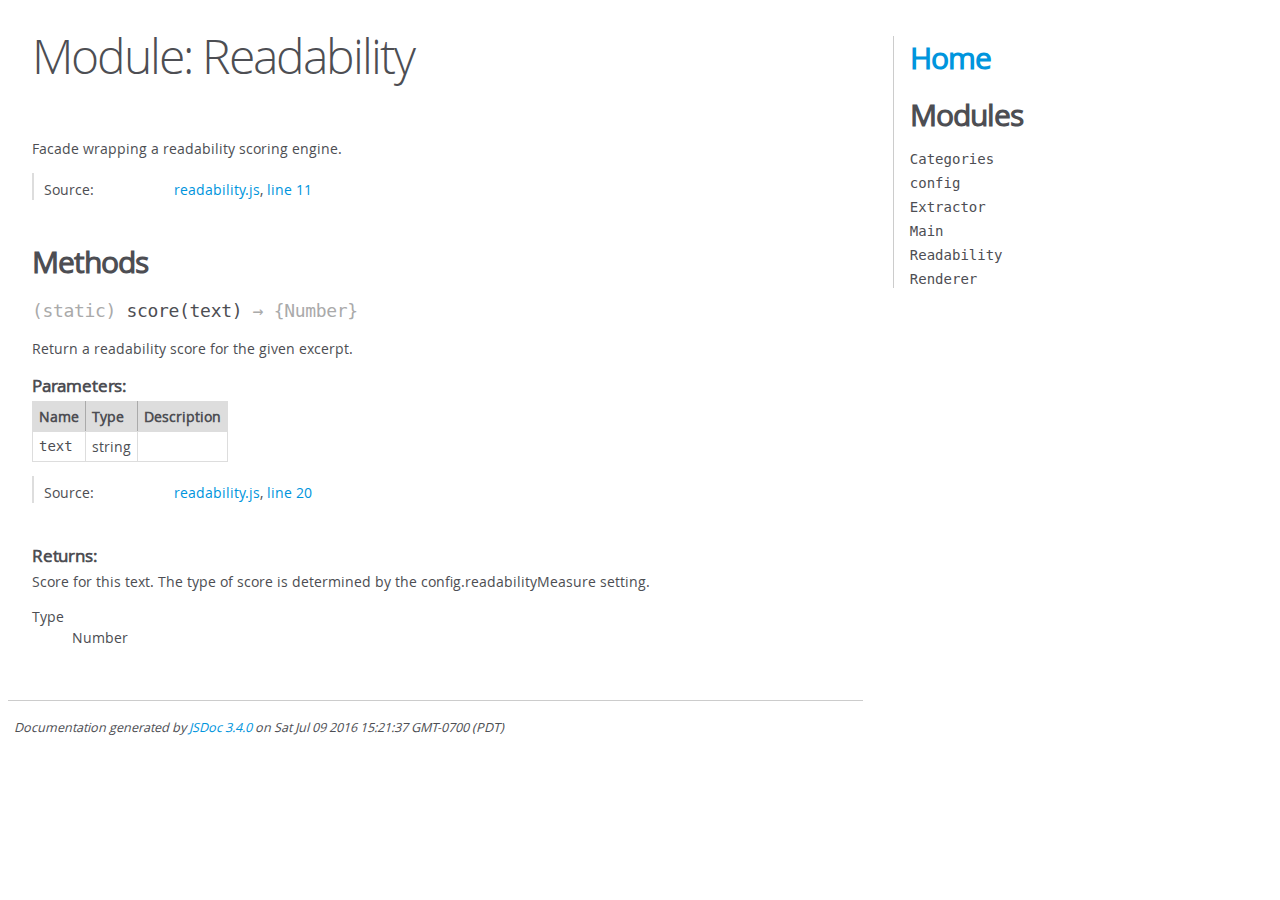
<file: doc/module-Readability.html>
<!DOCTYPE html>
<html lang="en">
<head>
    <meta charset="utf-8">
    <title>JSDoc: Module: Readability</title>

    <script src="scripts/prettify/prettify.js"> </script>
    <script src="scripts/prettify/lang-css.js"> </script>
    <!--[if lt IE 9]>
      <script src="//html5shiv.googlecode.com/svn/trunk/html5.js"></script>
    <![endif]-->
    <link type="text/css" rel="stylesheet" href="styles/prettify-tomorrow.css">
    <link type="text/css" rel="stylesheet" href="styles/jsdoc-default.css">
</head>

<body>

<div id="main">

    <h1 class="page-title">Module: Readability</h1>

    




<section>

<header>
    
        
            
        
    
</header>

<article>
    <div class="container-overview">
    
        
            <div class="description">Facade wrapping a readability scoring engine.</div>
        

        
            















<dl class="details">

    

    

    

    

    

    

    

    

    

    

    

    

    
    <dt class="tag-source">Source:</dt>
    <dd class="tag-source"><ul class="dummy"><li>
        <a href="readability.js.html">readability.js</a>, <a href="readability.js.html#line11">line 11</a>
    </li></ul></dd>
    

    

    

    
</dl>
















        
    
    </div>

    

    

    

     

    

    

    
        <h3 class="subsection-title">Methods</h3>

        
            

    

    <h4 class="name" id=".score"><span class="type-signature">(static) </span>score<span class="signature">(text)</span><span class="type-signature"> &rarr; {Number}</span></h4>

    



<div class="description">
    Return a readability score for the given excerpt.
</div>









    <h5>Parameters:</h5>
    

<table class="params">
    <thead>
    <tr>
        
        <th>Name</th>
        

        <th>Type</th>

        

        

        <th class="last">Description</th>
    </tr>
    </thead>

    <tbody>
    

        <tr>
            
                <td class="name"><code>text</code></td>
            

            <td class="type">
            
                
<span class="param-type">string</span>


            
            </td>

            

            

            <td class="description last"></td>
        </tr>

    
    </tbody>
</table>






<dl class="details">

    

    

    

    

    

    

    

    

    

    

    

    

    
    <dt class="tag-source">Source:</dt>
    <dd class="tag-source"><ul class="dummy"><li>
        <a href="readability.js.html">readability.js</a>, <a href="readability.js.html#line20">line 20</a>
    </li></ul></dd>
    

    

    

    
</dl>













<h5>Returns:</h5>

        
<div class="param-desc">
    Score for this text.  The type of score is
determined by the config.readabilityMeasure setting.
</div>



<dl>
    <dt>
        Type
    </dt>
    <dd>
        
<span class="param-type">Number</span>


    </dd>
</dl>

    



        
    

    

    
</article>

</section>




</div>

<nav>
    <h2><a href="index.html">Home</a></h2><h3>Modules</h3><ul><li><a href="module-Categories.html">Categories</a></li><li><a href="module-config.html">config</a></li><li><a href="module-Extractor.html">Extractor</a></li><li><a href="module-Main.html">Main</a></li><li><a href="module-Readability.html">Readability</a></li><li><a href="module-Renderer.html">Renderer</a></li></ul>
</nav>

<br class="clear">

<footer>
    Documentation generated by <a href="https://github.com/jsdoc3/jsdoc">JSDoc 3.4.0</a> on Sat Jul 09 2016 15:21:37 GMT-0700 (PDT)
</footer>

<script> prettyPrint(); </script>
<script src="scripts/linenumber.js"> </script>
</body>
</html>
</file>
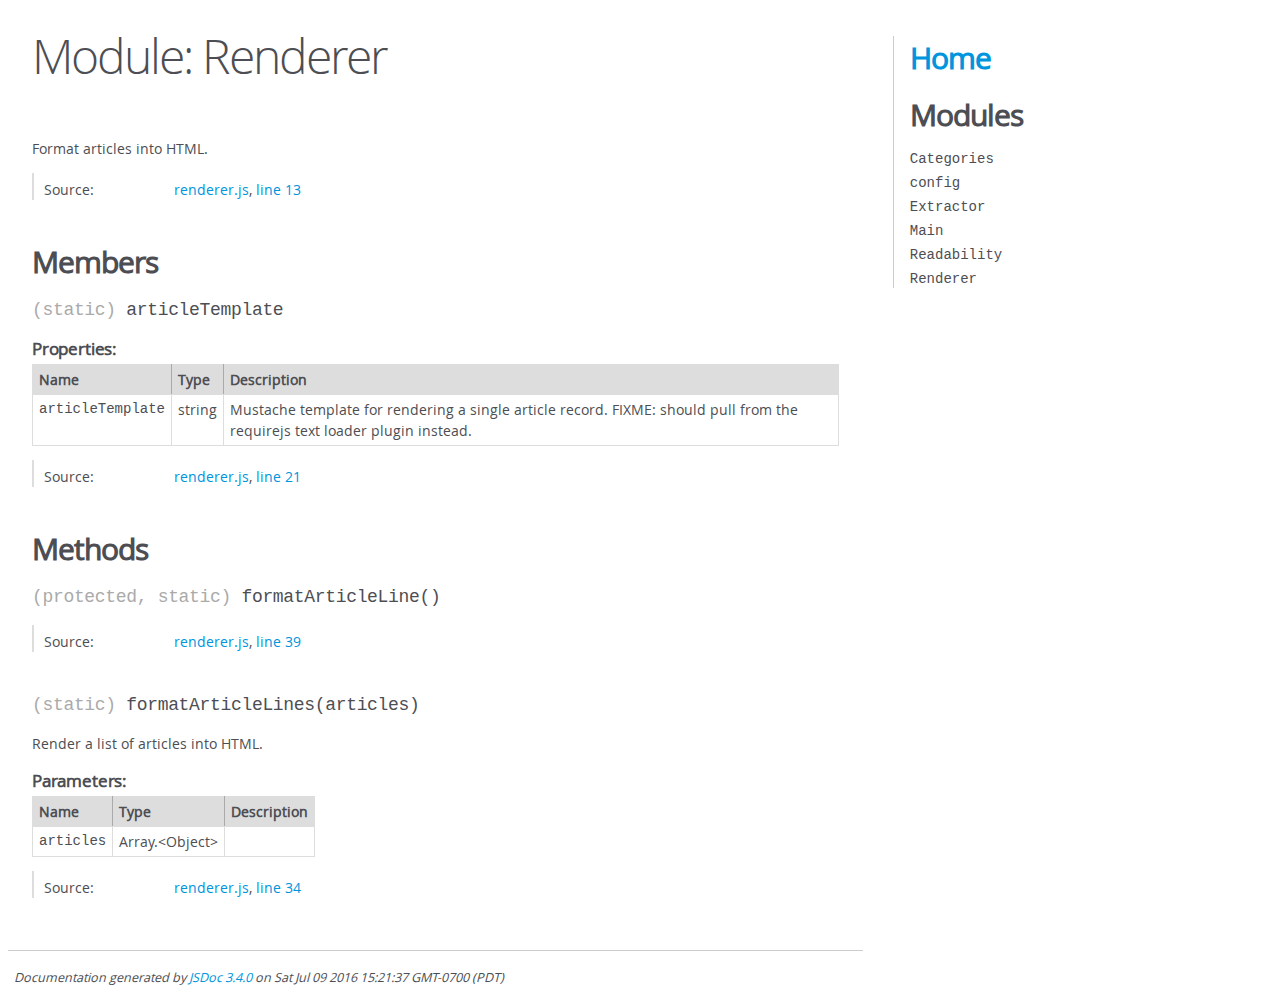
<file: doc/module-Renderer.html>
<!DOCTYPE html>
<html lang="en">
<head>
    <meta charset="utf-8">
    <title>JSDoc: Module: Renderer</title>

    <script src="scripts/prettify/prettify.js"> </script>
    <script src="scripts/prettify/lang-css.js"> </script>
    <!--[if lt IE 9]>
      <script src="//html5shiv.googlecode.com/svn/trunk/html5.js"></script>
    <![endif]-->
    <link type="text/css" rel="stylesheet" href="styles/prettify-tomorrow.css">
    <link type="text/css" rel="stylesheet" href="styles/jsdoc-default.css">
</head>

<body>

<div id="main">

    <h1 class="page-title">Module: Renderer</h1>

    




<section>

<header>
    
        
            
        
    
</header>

<article>
    <div class="container-overview">
    
        
            <div class="description">Format articles into HTML.</div>
        

        
            















<dl class="details">

    

    

    

    

    

    

    

    

    

    

    

    

    
    <dt class="tag-source">Source:</dt>
    <dd class="tag-source"><ul class="dummy"><li>
        <a href="renderer.js.html">renderer.js</a>, <a href="renderer.js.html#line13">line 13</a>
    </li></ul></dd>
    

    

    

    
</dl>
















        
    
    </div>

    

    

    

     

    

    
        <h3 class="subsection-title">Members</h3>

        
            
<h4 class="name" id=".articleTemplate"><span class="type-signature">(static) </span>articleTemplate<span class="type-signature"></span></h4>










    <h5 class="subsection-title">Properties:</h5>

    

<table class="props">
    <thead>
    <tr>
        
        <th>Name</th>
        

        <th>Type</th>

        

        

        <th class="last">Description</th>
    </tr>
    </thead>

    <tbody>
    

        <tr>
            
                <td class="name"><code>articleTemplate</code></td>
            

            <td class="type">
            
                
<span class="param-type">string</span>


            
            </td>

            

            

            <td class="description last">Mustache template for rendering a
single article record.

FIXME: should pull from the requirejs text loader plugin instead.</td>
        </tr>

    
    </tbody>
</table>




<dl class="details">

    

    

    

    

    

    

    

    

    

    

    

    

    
    <dt class="tag-source">Source:</dt>
    <dd class="tag-source"><ul class="dummy"><li>
        <a href="renderer.js.html">renderer.js</a>, <a href="renderer.js.html#line21">line 21</a>
    </li></ul></dd>
    

    

    

    
</dl>






        
    

    
        <h3 class="subsection-title">Methods</h3>

        
            

    

    <h4 class="name" id=".formatArticleLine"><span class="type-signature">(protected, static) </span>formatArticleLine<span class="signature">()</span><span class="type-signature"></span></h4>

    















<dl class="details">

    

    

    

    

    

    

    

    

    

    

    

    

    
    <dt class="tag-source">Source:</dt>
    <dd class="tag-source"><ul class="dummy"><li>
        <a href="renderer.js.html">renderer.js</a>, <a href="renderer.js.html#line39">line 39</a>
    </li></ul></dd>
    

    

    

    
</dl>
















        
            

    

    <h4 class="name" id=".formatArticleLines"><span class="type-signature">(static) </span>formatArticleLines<span class="signature">(articles)</span><span class="type-signature"></span></h4>

    



<div class="description">
    Render a list of articles into HTML.
</div>









    <h5>Parameters:</h5>
    

<table class="params">
    <thead>
    <tr>
        
        <th>Name</th>
        

        <th>Type</th>

        

        

        <th class="last">Description</th>
    </tr>
    </thead>

    <tbody>
    

        <tr>
            
                <td class="name"><code>articles</code></td>
            

            <td class="type">
            
                
<span class="param-type">Array.&lt;Object></span>


            
            </td>

            

            

            <td class="description last"></td>
        </tr>

    
    </tbody>
</table>






<dl class="details">

    

    

    

    

    

    

    

    

    

    

    

    

    
    <dt class="tag-source">Source:</dt>
    <dd class="tag-source"><ul class="dummy"><li>
        <a href="renderer.js.html">renderer.js</a>, <a href="renderer.js.html#line34">line 34</a>
    </li></ul></dd>
    

    

    

    
</dl>
















        
    

    

    
</article>

</section>




</div>

<nav>
    <h2><a href="index.html">Home</a></h2><h3>Modules</h3><ul><li><a href="module-Categories.html">Categories</a></li><li><a href="module-config.html">config</a></li><li><a href="module-Extractor.html">Extractor</a></li><li><a href="module-Main.html">Main</a></li><li><a href="module-Readability.html">Readability</a></li><li><a href="module-Renderer.html">Renderer</a></li></ul>
</nav>

<br class="clear">

<footer>
    Documentation generated by <a href="https://github.com/jsdoc3/jsdoc">JSDoc 3.4.0</a> on Sat Jul 09 2016 15:21:37 GMT-0700 (PDT)
</footer>

<script> prettyPrint(); </script>
<script src="scripts/linenumber.js"> </script>
</body>
</html>
</file>
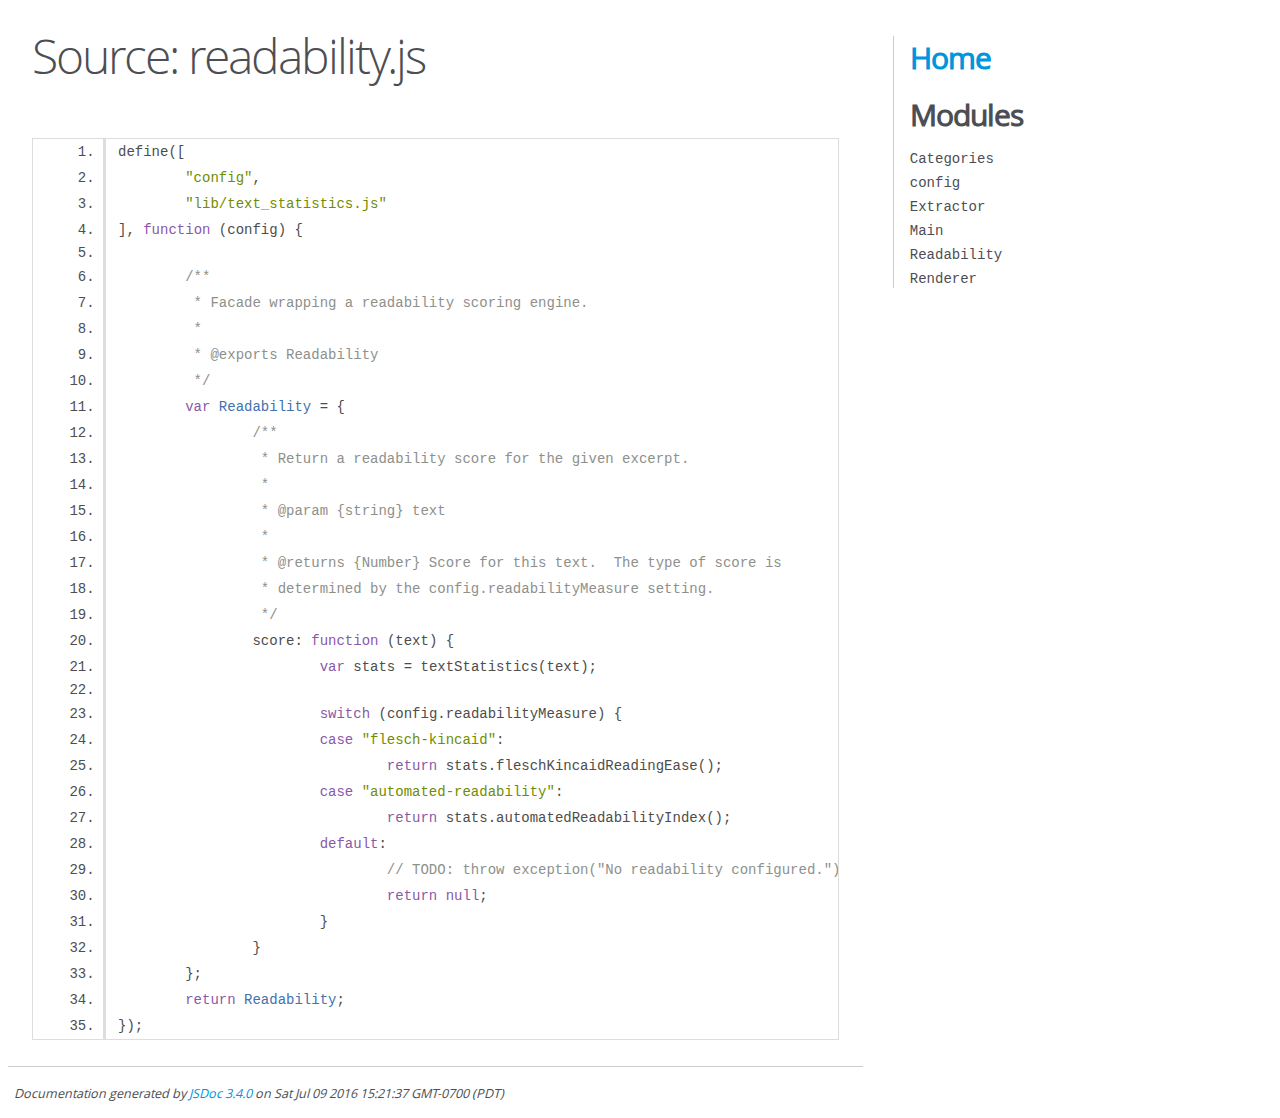
<file: doc/readability.js.html>
<!DOCTYPE html>
<html lang="en">
<head>
    <meta charset="utf-8">
    <title>JSDoc: Source: readability.js</title>

    <script src="scripts/prettify/prettify.js"> </script>
    <script src="scripts/prettify/lang-css.js"> </script>
    <!--[if lt IE 9]>
      <script src="//html5shiv.googlecode.com/svn/trunk/html5.js"></script>
    <![endif]-->
    <link type="text/css" rel="stylesheet" href="styles/prettify-tomorrow.css">
    <link type="text/css" rel="stylesheet" href="styles/jsdoc-default.css">
</head>

<body>

<div id="main">

    <h1 class="page-title">Source: readability.js</h1>

    



    
    <section>
        <article>
            <pre class="prettyprint source linenums"><code>define([
	"config",
	"lib/text_statistics.js"
], function (config) {

	/**
	 * Facade wrapping a readability scoring engine.
	 *
	 * @exports Readability
	 */
	var Readability = {
		/**
		 * Return a readability score for the given excerpt.
		 *
		 * @param {string} text
		 *
		 * @returns {Number} Score for this text.  The type of score is
		 * determined by the config.readabilityMeasure setting.
		 */
		score: function (text) {
			var stats = textStatistics(text);

			switch (config.readabilityMeasure) {
			case "flesch-kincaid":
				return stats.fleschKincaidReadingEase();
			case "automated-readability":
				return stats.automatedReadabilityIndex();
			default:
				// TODO: throw exception("No readability configured.")
				return null;
			}
		}
	};
	return Readability;
});
</code></pre>
        </article>
    </section>




</div>

<nav>
    <h2><a href="index.html">Home</a></h2><h3>Modules</h3><ul><li><a href="module-Categories.html">Categories</a></li><li><a href="module-config.html">config</a></li><li><a href="module-Extractor.html">Extractor</a></li><li><a href="module-Main.html">Main</a></li><li><a href="module-Readability.html">Readability</a></li><li><a href="module-Renderer.html">Renderer</a></li></ul>
</nav>

<br class="clear">

<footer>
    Documentation generated by <a href="https://github.com/jsdoc3/jsdoc">JSDoc 3.4.0</a> on Sat Jul 09 2016 15:21:37 GMT-0700 (PDT)
</footer>

<script> prettyPrint(); </script>
<script src="scripts/linenumber.js"> </script>
</body>
</html>
</file>
<file: doc/styles/prettify-tomorrow.css>
/* Tomorrow Theme */
/* Original theme - https://github.com/chriskempson/tomorrow-theme */
/* Pretty printing styles. Used with prettify.js. */
/* SPAN elements with the classes below are added by prettyprint. */
/* plain text */
.pln {
  color: #4d4d4c; }

@media screen {
  /* string content */
  .str {
    color: #718c00; }

  /* a keyword */
  .kwd {
    color: #8959a8; }

  /* a comment */
  .com {
    color: #8e908c; }

  /* a type name */
  .typ {
    color: #4271ae; }

  /* a literal value */
  .lit {
    color: #f5871f; }

  /* punctuation */
  .pun {
    color: #4d4d4c; }

  /* lisp open bracket */
  .opn {
    color: #4d4d4c; }

  /* lisp close bracket */
  .clo {
    color: #4d4d4c; }

  /* a markup tag name */
  .tag {
    color: #c82829; }

  /* a markup attribute name */
  .atn {
    color: #f5871f; }

  /* a markup attribute value */
  .atv {
    color: #3e999f; }

  /* a declaration */
  .dec {
    color: #f5871f; }

  /* a variable name */
  .var {
    color: #c82829; }

  /* a function name */
  .fun {
    color: #4271ae; } }
/* Use higher contrast and text-weight for printable form. */
@media print, projection {
  .str {
    color: #060; }

  .kwd {
    color: #006;
    font-weight: bold; }

  .com {
    color: #600;
    font-style: italic; }

  .typ {
    color: #404;
    font-weight: bold; }

  .lit {
    color: #044; }

  .pun, .opn, .clo {
    color: #440; }

  .tag {
    color: #006;
    font-weight: bold; }

  .atn {
    color: #404; }

  .atv {
    color: #060; } }
/* Style */
/*
pre.prettyprint {
  background: white;
  font-family: Consolas, Monaco, 'Andale Mono', monospace;
  font-size: 12px;
  line-height: 1.5;
  border: 1px solid #ccc;
  padding: 10px; }
*/

/* Specify class=linenums on a pre to get line numbering */
ol.linenums {
  margin-top: 0;
  margin-bottom: 0; }

/* IE indents via margin-left */
li.L0,
li.L1,
li.L2,
li.L3,
li.L4,
li.L5,
li.L6,
li.L7,
li.L8,
li.L9 {
  /* */ }

/* Alternate shading for lines */
li.L1,
li.L3,
li.L5,
li.L7,
li.L9 {
  /* */ }
</file>
<file: doc/styles/jsdoc-default.css>
@font-face {
    font-family: 'Open Sans';
    font-weight: normal;
    font-style: normal;
    src: url('../fonts/OpenSans-Regular-webfont.eot');
    src:
        local('Open Sans'),
        local('OpenSans'),
        url('../fonts/OpenSans-Regular-webfont.eot?#iefix') format('embedded-opentype'),
        url('../fonts/OpenSans-Regular-webfont.woff') format('woff'),
        url('../fonts/OpenSans-Regular-webfont.svg#open_sansregular') format('svg');
}

@font-face {
    font-family: 'Open Sans Light';
    font-weight: normal;
    font-style: normal;
    src: url('../fonts/OpenSans-Light-webfont.eot');
    src:
        local('Open Sans Light'),
        local('OpenSans Light'),
        url('../fonts/OpenSans-Light-webfont.eot?#iefix') format('embedded-opentype'),
        url('../fonts/OpenSans-Light-webfont.woff') format('woff'),
        url('../fonts/OpenSans-Light-webfont.svg#open_sanslight') format('svg');
}

html
{
    overflow: auto;
    background-color: #fff;
    font-size: 14px;
}

body
{
    font-family: 'Open Sans', sans-serif;
    line-height: 1.5;
    color: #4d4e53;
    background-color: white;
}

a, a:visited, a:active {
    color: #0095dd;
    text-decoration: none;
}

a:hover {
    text-decoration: underline;
}

header
{
    display: block;
    padding: 0px 4px;
}

tt, code, kbd, samp {
    font-family: Consolas, Monaco, 'Andale Mono', monospace;
}

.class-description {
    font-size: 130%;
    line-height: 140%;
    margin-bottom: 1em;
    margin-top: 1em;
}

.class-description:empty {
    margin: 0;
}

#main {
    float: left;
    width: 70%;
}

article dl {
    margin-bottom: 40px;
}

section
{
    display: block;
    background-color: #fff;
    padding: 12px 24px;
    border-bottom: 1px solid #ccc;
    margin-right: 30px;
}

.variation {
    display: none;
}

.signature-attributes {
    font-size: 60%;
    color: #aaa;
    font-style: italic;
    font-weight: lighter;
}

nav
{
    display: block;
    float: right;
    margin-top: 28px;
    width: 30%;
    box-sizing: border-box;
    border-left: 1px solid #ccc;
    padding-left: 16px;
}

nav ul {
    font-family: 'Lucida Grande', 'Lucida Sans Unicode', arial, sans-serif;
    font-size: 100%;
    line-height: 17px;
    padding: 0;
    margin: 0;
    list-style-type: none;
}

nav ul a, nav ul a:visited, nav ul a:active {
    font-family: Consolas, Monaco, 'Andale Mono', monospace;
    line-height: 18px;
    color: #4D4E53;
}

nav h3 {
    margin-top: 12px;
}

nav li {
    margin-top: 6px;
}

footer {
    display: block;
    padding: 6px;
    margin-top: 12px;
    font-style: italic;
    font-size: 90%;
}

h1, h2, h3, h4 {
    font-weight: 200;
    margin: 0;
}

h1
{
    font-family: 'Open Sans Light', sans-serif;
    font-size: 48px;
    letter-spacing: -2px;
    margin: 12px 24px 20px;
}

h2, h3
{
    font-size: 30px;
    font-weight: 700;
    letter-spacing: -1px;
    margin-bottom: 12px;
}

h4
{
    font-size: 18px;
    letter-spacing: -0.33px;
    margin-bottom: 12px;
    color: #4d4e53;
}

h5, .container-overview .subsection-title
{
    font-size: 120%;
    font-weight: bold;
    letter-spacing: -0.01em;
    margin: 8px 0 3px 0;
}

h6
{
    font-size: 100%;
    letter-spacing: -0.01em;
    margin: 6px 0 3px 0;
    font-style: italic;
}

.ancestors { color: #999; }
.ancestors a
{
    color: #999 !important;
    text-decoration: none;
}

.clear
{
    clear: both;
}

.important
{
    font-weight: bold;
    color: #950B02;
}

.yes-def {
    text-indent: -1000px;
}

.type-signature {
    color: #aaa;
}

.name, .signature {
    font-family: Consolas, Monaco, 'Andale Mono', monospace;
}

.details { margin-top: 14px; border-left: 2px solid #DDD; }
.details dt { width: 120px; float: left; padding-left: 10px;  padding-top: 6px; }
.details dd { margin-left: 70px; }
.details ul { margin: 0; }
.details ul { list-style-type: none; }
.details li { margin-left: 30px; padding-top: 6px; }
.details pre.prettyprint { margin: 0 }
.details .object-value { padding-top: 0; }

.description {
    margin-bottom: 1em;
    margin-top: 1em;
}

.code-caption
{
    font-style: italic;
    font-size: 107%;
    margin: 0;
}

.prettyprint
{
    border: 1px solid #ddd;
    width: 80%;
    overflow: auto;
}

.prettyprint.source {
    width: inherit;
}

.prettyprint code
{
    font-size: 100%;
    line-height: 18px;
    display: block;
    padding: 4px 12px;
    margin: 0;
    background-color: #fff;
    color: #4D4E53;
}

.prettyprint code span.line
{
  display: inline-block;
}

.prettyprint.linenums
{
  padding-left: 70px;
  -webkit-user-select: none;
  -moz-user-select: none;
  -ms-user-select: none;
  user-select: none;
}

.prettyprint.linenums ol
{
  padding-left: 0;
}

.prettyprint.linenums li
{
  border-left: 3px #ddd solid;
}

.prettyprint.linenums li.selected,
.prettyprint.linenums li.selected *
{
  background-color: lightyellow;
}

.prettyprint.linenums li *
{
  -webkit-user-select: text;
  -moz-user-select: text;
  -ms-user-select: text;
  user-select: text;
}

.params, .props
{
    border-spacing: 0;
    border: 0;
    border-collapse: collapse;
}

.params .name, .props .name, .name code {
    color: #4D4E53;
    font-family: Consolas, Monaco, 'Andale Mono', monospace;
    font-size: 100%;
}

.params td, .params th, .props td, .props th
{
    border: 1px solid #ddd;
    margin: 0px;
    text-align: left;
    vertical-align: top;
    padding: 4px 6px;
    display: table-cell;
}

.params thead tr, .props thead tr
{
    background-color: #ddd;
    font-weight: bold;
}

.params .params thead tr, .props .props thead tr
{
    background-color: #fff;
    font-weight: bold;
}

.params th, .props th { border-right: 1px solid #aaa; }
.params thead .last, .props thead .last { border-right: 1px solid #ddd; }

.params td.description > p:first-child,
.props td.description > p:first-child
{
    margin-top: 0;
    padding-top: 0;
}

.params td.description > p:last-child,
.props td.description > p:last-child
{
    margin-bottom: 0;
    padding-bottom: 0;
}

.disabled {
    color: #454545;
}
</file>
